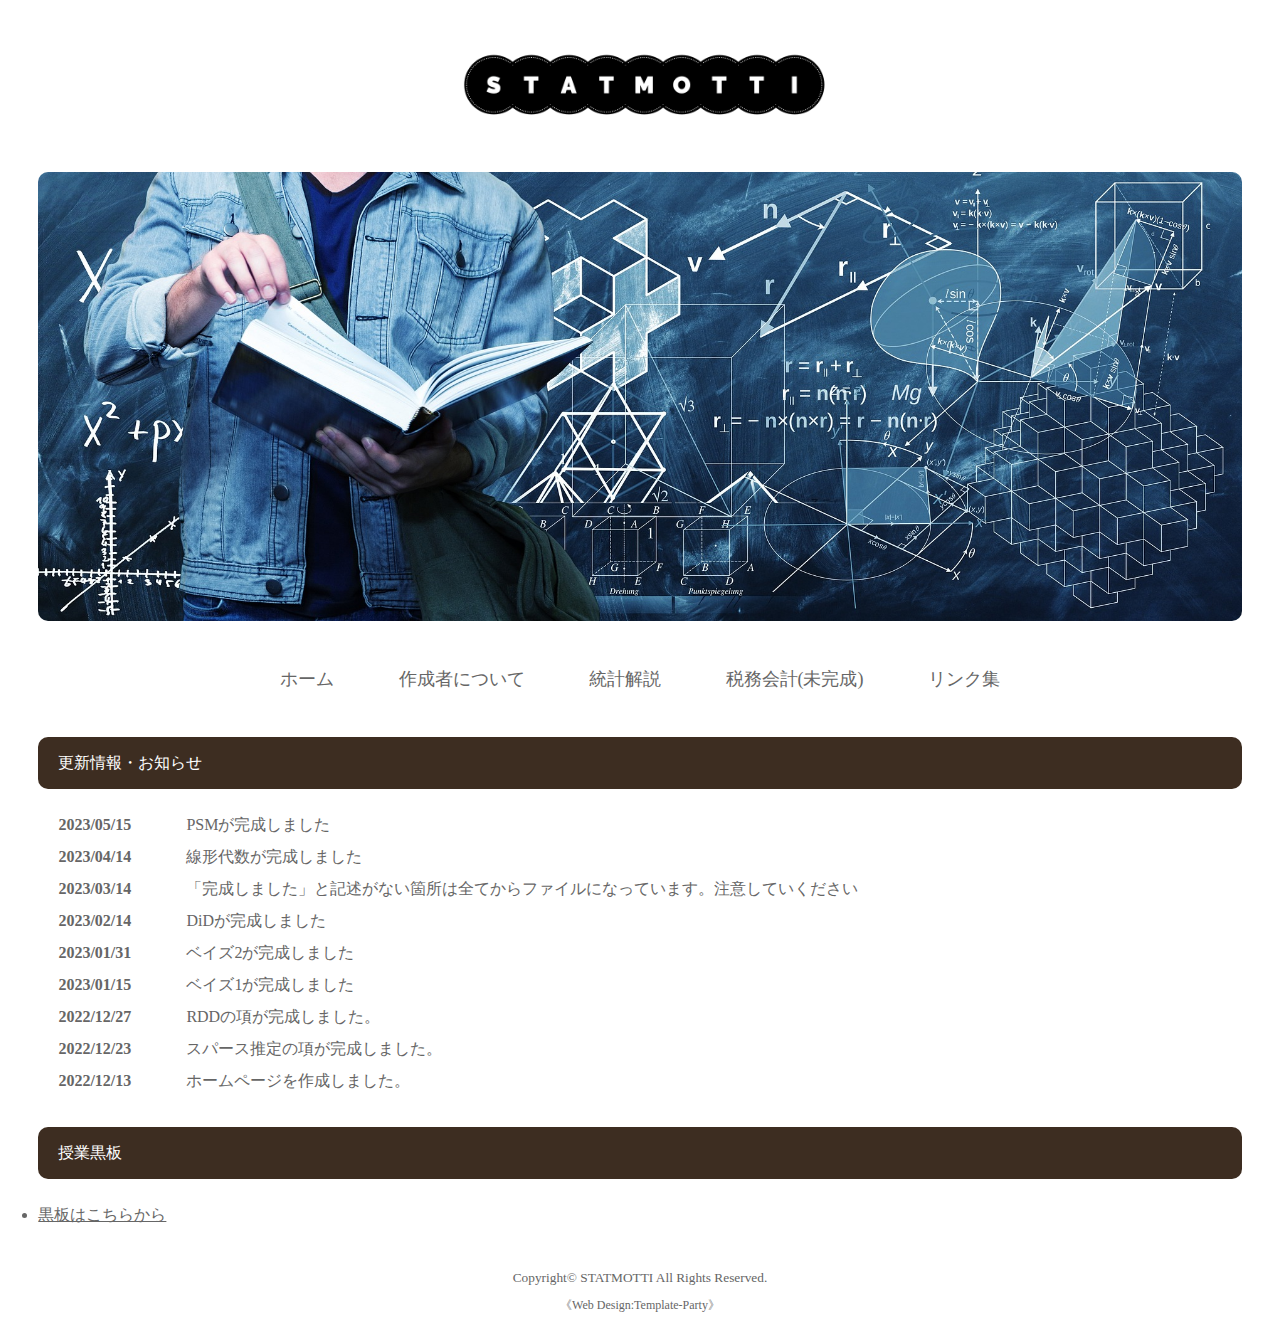
<file: index.html>
<!DOCTYPE html>
<html lang="ja">
  <head>
    <meta charset="UTF-8" />
    <meta http-equiv="X-UA-Compatible" content="IE=edge" />
    <title>渡部元博のHP</title>
    <meta name="viewport" content="width=device-width, initial-scale=1" />
    <meta name="description" content="渡部元博のHPです。" />
    <meta
      name="keywords"
      content="統計,会計,税金,データサイエンス,R,Julia"
    />
    <link rel="stylesheet" href="style.css" />
    <!--[if lt IE 9]>
      <script src="https://oss.maxcdn.com/html5shiv/3.7.2/html5shiv.min.js"></script>
      <script src="https://oss.maxcdn.com/respond/1.4.2/respond.min.js"></script>
    <![endif]-->
  </head>

  <body>
    <div id="container">
      <header>
        <h1 id="logo">
          <a href="index.html"
            ><img src="images/mlogo.png" alt="データの置き場"
          /></a>
        </h1>
        <aside id="mainimg"><img src="images/mainimg.jpg" alt="" /></aside>
      </header>

      <nav id="menubar">
        <ul>
          <li><a href="index.html">ホーム</a></li>
          <li><a href="about.html">作成者について</a></li>
          <li><a href="gallery.html">統計解説</a></li>
          <li><a href="tax.html">税務会計(未完成)</a></li>
          <li><a href="link.html">リンク集</a></li>
        </ul>
      </nav>

      <div id="contents">
        <section id="new">
          <h2>更新情報・お知らせ</h2>
          <dl>
            <dt>2023/05/15</dt>
            <dd>PSMが完成しました</dd>
            <dt>2023/04/14</dt>
            <dd>線形代数が完成しました</dd>
            <dt>2023/03/14</dt>
            <dd>「完成しました」と記述がない箇所は全てからファイルになっています。注意していください</dd>
            <dt>2023/02/14</dt>
            <dd>DiDが完成しました</dd>
            <dt>2023/01/31</dt>
            <dd>ベイズ2が完成しました</dd>
            <dt>2023/01/15</dt>
            <dd>ベイズ1が完成しました</dd>
            <dt>2022/12/27</dt>
            <dd>RDDの項が完成しました。</dd>
            <dt>2022/12/23</dt>
            <dd>スパース推定の項が完成しました。</dd>
            <dt>2022/12/13</dt>
            <dd>ホームページを作成しました。</dd>
          </dl>
        </section>

        <section>
          <h2>授業黒板</h2>
          <li><a href="chalkboard.html">黒板はこちらから</a></li>
        </section>
      </div>
      <!--/contents-->

      <footer>
        <small
          >Copyright&copy; <a href="index.html">STATMOTTI</a> All Rights
          Reserved.</small
        >
        <span class="pr"
          >《<a href="https://template-party.com/" target="_blank"
            >Web Design:Template-Party</a
          >》</span
        >
      </footer>
    <!--/container-->
    </div>
  </body>
</html>
</file>
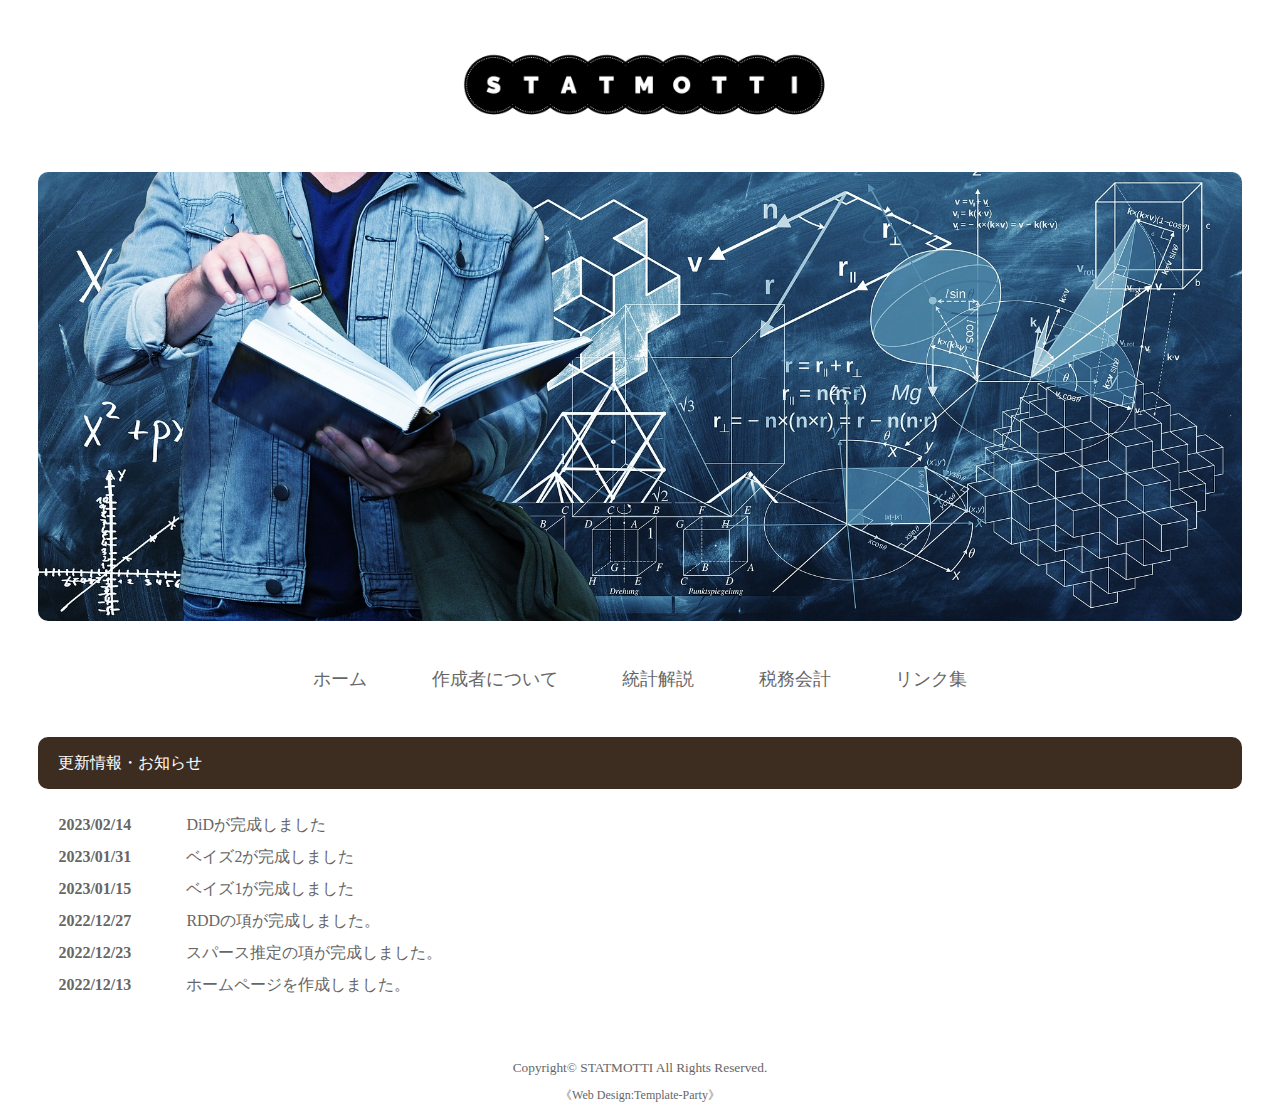
<file: homepage/motti6.github.io/index.html>
<!DOCTYPE html>
<html lang="ja">
  <head>
    <meta charset="UTF-8" />
    <meta http-equiv="X-UA-Compatible" content="IE=edge" />
    <title>渡部元博のHP</title>
    <meta name="viewport" content="width=device-width, initial-scale=1" />
    <meta name="description" content="渡部元博のHPです。" />
    <meta
      name="keywords"
      content="統計,会計,税金,データサイエンス,R,Julia"
    />
    <link rel="stylesheet" href="style.css" />
    <!--[if lt IE 9]>
      <script src="https://oss.maxcdn.com/html5shiv/3.7.2/html5shiv.min.js"></script>
      <script src="https://oss.maxcdn.com/respond/1.4.2/respond.min.js"></script>
    <![endif]-->
  </head>

  <body>
    <div id="container">
      <header>
        <h1 id="logo">
          <a href="index.html"
            ><img src="images/mlogo.png" alt="データの置き場"
          /></a>
        </h1>
        <aside id="mainimg"><img src="images/mainimg.jpg" alt="" /></aside>
      </header>

      <nav id="menubar">
        <ul>
          <li><a href="index.html">ホーム</a></li>
          <li><a href="about.html">作成者について</a></li>
          <li><a href="gallery.html">統計解説</a></li>
          <li><a href="tax.html">税務会計</a></li>
          <li><a href="link.html">リンク集</a></li>
        </ul>
      </nav>

      <div id="contents">
        <section id="new">
          <h2>更新情報・お知らせ</h2>
          <dl>
            <dt>2023/02/14</dt>
            <dd>DiDが完成しました</dd>
            <dt>2023/01/31</dt>
            <dd>ベイズ2が完成しました</dd>
            <dt>2023/01/15</dt>
            <dd>ベイズ1が完成しました</dd>
            <dt>2022/12/27</dt>
            <dd>RDDの項が完成しました。</dd>
            <dt>2022/12/23</dt>
            <dd>スパース推定の項が完成しました。</dd>
            <dt>2022/12/13</dt>
            <dd>ホームページを作成しました。</dd>
          </dl>
        </section>
      </div>
      <!--/contents-->

      <footer>
        <small
          >Copyright&copy; <a href="index.html">STATMOTTI</a> All Rights
          Reserved.</small
        >
        <span class="pr"
          >《<a href="https://template-party.com/" target="_blank"
            >Web Design:Template-Party</a
          >》</span
        >
      </footer>
    <!--/container-->
    </div>
  </body>
</html>
</file>
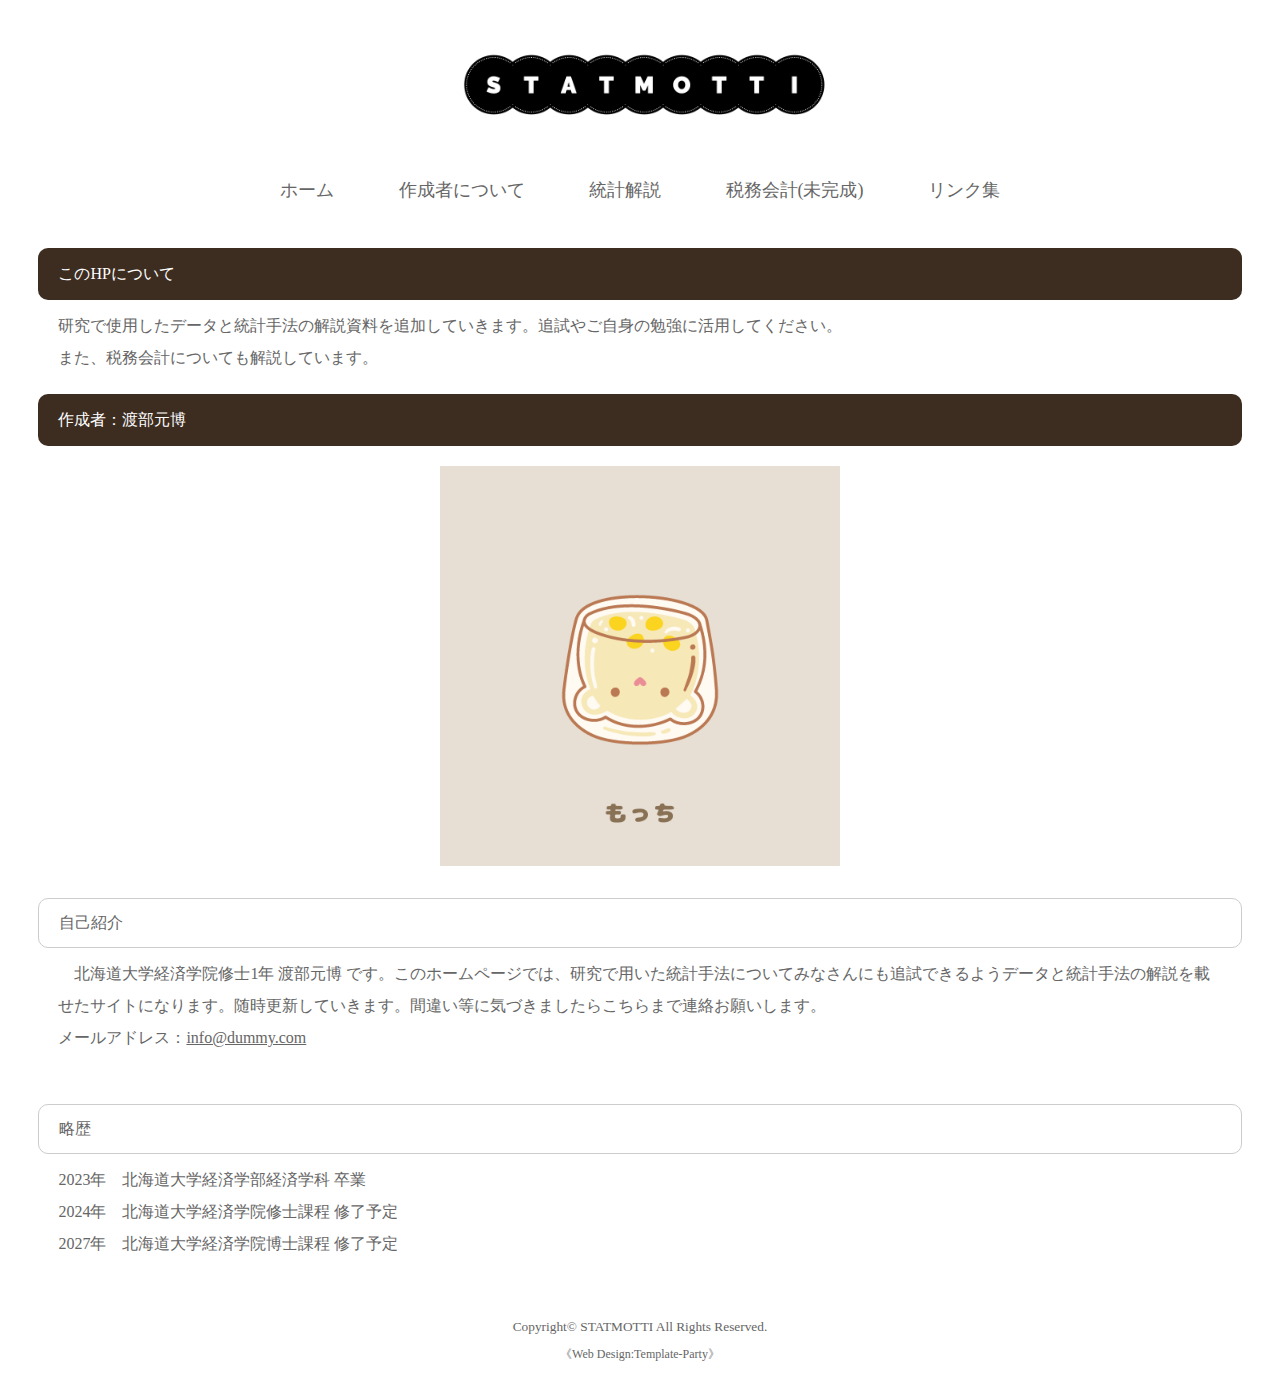
<file: about.html>
<!DOCTYPE html>
<html lang="ja">
<head>
<meta charset="UTF-8">
<meta http-equiv="X-UA-Compatible" content="IE=edge">
<title>about this site</title>
<meta name="viewport" content="width=device-width, initial-scale=1">
<meta name="description" content="渡部元博のHPです。" />
    <meta
      name="keywords"
      content="統計,会計,税金,データサイエンス,R,Julia"
    />
<link rel="stylesheet" href="style.css">
<!--[if lt IE 9]>
<script src="https://oss.maxcdn.com/html5shiv/3.7.2/html5shiv.min.js"></script>
<script src="https://oss.maxcdn.com/respond/1.4.2/respond.min.js"></script>
<![endif]-->
</head>

<body>

<div id="container">

<header>
<h1 id="logo"><a href="index.html"><img src="images/mlogo.png" alt="データ置き場"></a></h1>
</header>

<nav id="menubar">
<ul>
<li><a href="index.html">ホーム</a></li>
<li><a href="about.html">作成者について</a></li>
<li><a href="gallery.html">統計解説</a></li>
<li><a href="tax.html">税務会計(未完成)</a></li>
<li><a href="link.html">リンク集</a></li>
</ul>
</nav>

<div id="contents">

<section>

<h2>このHPについて</h2>
<p>研究で使用したデータと統計手法の解説資料を追加していきます。追試やご自身の勉強に活用してください。<br>また、税務会計についても解説しています。</p>

<section id="about">

<h2>作成者：渡部元博</h2>
<div style="text-align: center;"><img src="images/img3.png"width="400" height="165" /></div><br>
<h3>自己紹介</h3>
<p>　北海道大学経済学院修士1年 渡部元博 です。このホームページでは、研究で用いた統計手法についてみなさんにも追試できるようデータと統計手法の解説を載せたサイトになります。随時更新していきます。間違い等に気づきましたらこちらまで連絡お願いします。
    <br>メールアドレス：<a href="mailto:info&#64;example.com">info&#64;dummy.com</a>
</p>

</section>

<section>

<h3>略歴</h3>
<p>2023年　北海道大学経済学部経済学科 卒業<br>
   2024年　北海道大学経済学院修士課程 修了予定<br>
   2027年　北海道大学経済学院博士課程 修了予定</p>

</section>

</div>
<!--/contents-->

<footer>
<small>Copyright&copy; <a href="index.html">STATMOTTI</a> All Rights Reserved.</small>
<span class="pr">《<a href="https://template-party.com/" target="_blank">Web Design:Template-Party</a>》</span>
</footer>

</div>
<!--/container-->

</body>
</html>
</file>
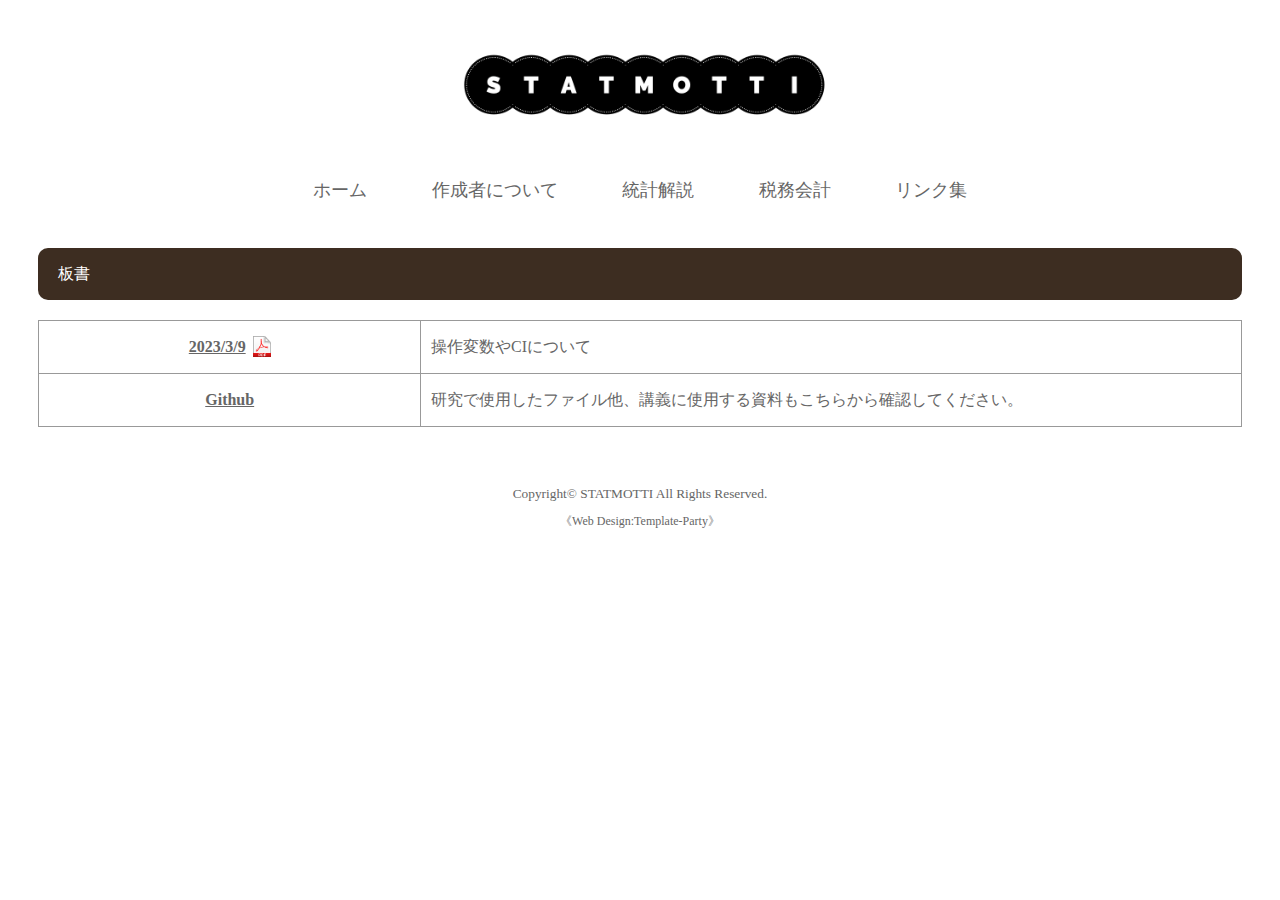
<file: chalkboard.html>
<!DOCTYPE html>
<html lang="ja">
  <head>
    <meta charset="UTF-8" />
    <meta http-equiv="X-UA-Compatible" content="IE=edge" />
    <title>渡部元博のHP</title>
    <meta name="viewport" content="width=device-width, initial-scale=1" />
    <meta name="description" content="渡部元博のHPです。" />
    <meta
      name="keywords"
      content="統計,会計,税金,データサイエンス,R,Julia"
    />
    <link rel="stylesheet" href="style.css" />
    <!--[if lt IE 9]>
      <script src="https://oss.maxcdn.com/html5shiv/3.7.2/html5shiv.min.js"></script>
      <script src="https://oss.maxcdn.com/respond/1.4.2/respond.min.js"></script>
    <![endif]-->
  </head>

  <body>
    <div id="container">
      <header>
        <h1 id="logo">
          <a href="index.html"
            ><img src="images/mlogo.png" alt="データ置き場"
          /></a>
        </h1>
      </header>

      <nav id="menubar">
        <ul>
          <li><a href="index.html">ホーム</a></li>
          <li><a href="about.html">作成者について</a></li>
          <li><a href="gallery.html">統計解説</a></li>
          <li><a href="tax.html">税務会計</a></li>
          <li><a href="link.html">リンク集</a></li>
        </ul>
      </nav>

      <div id="contents">

        <section>
        
        <h2>板書</h2>
        
        <table class="ta1">
          <tr>
            <th><a href="files/230309.pdf" download="20230309_渡部板書.pdf">2023/3/9</a></th>
            <td>操作変数やCIについて</td>
            </tr>
        <tr>
            <th><a href="https://github.com/motti6">Github</a></th>
            <td>研究で使用したファイル他、講義に使用する資料もこちらから確認してください。</td>
            </tr>
        
        </tr>
        </table>
        
        </section>
        
        </div>
        <!--/contents-->

      <footer>
        <small
          >Copyright&copy; <a href="index.html">STATMOTTI</a> All Rights
          Reserved.</small
        >
        <span class="pr"
          >《<a href="https://template-party.com/" target="_blank"
            >Web Design:Template-Party</a
          >》</span
        >
      </footer>
    </div>
    <!--/container-->
  </body>
</html>
</file>
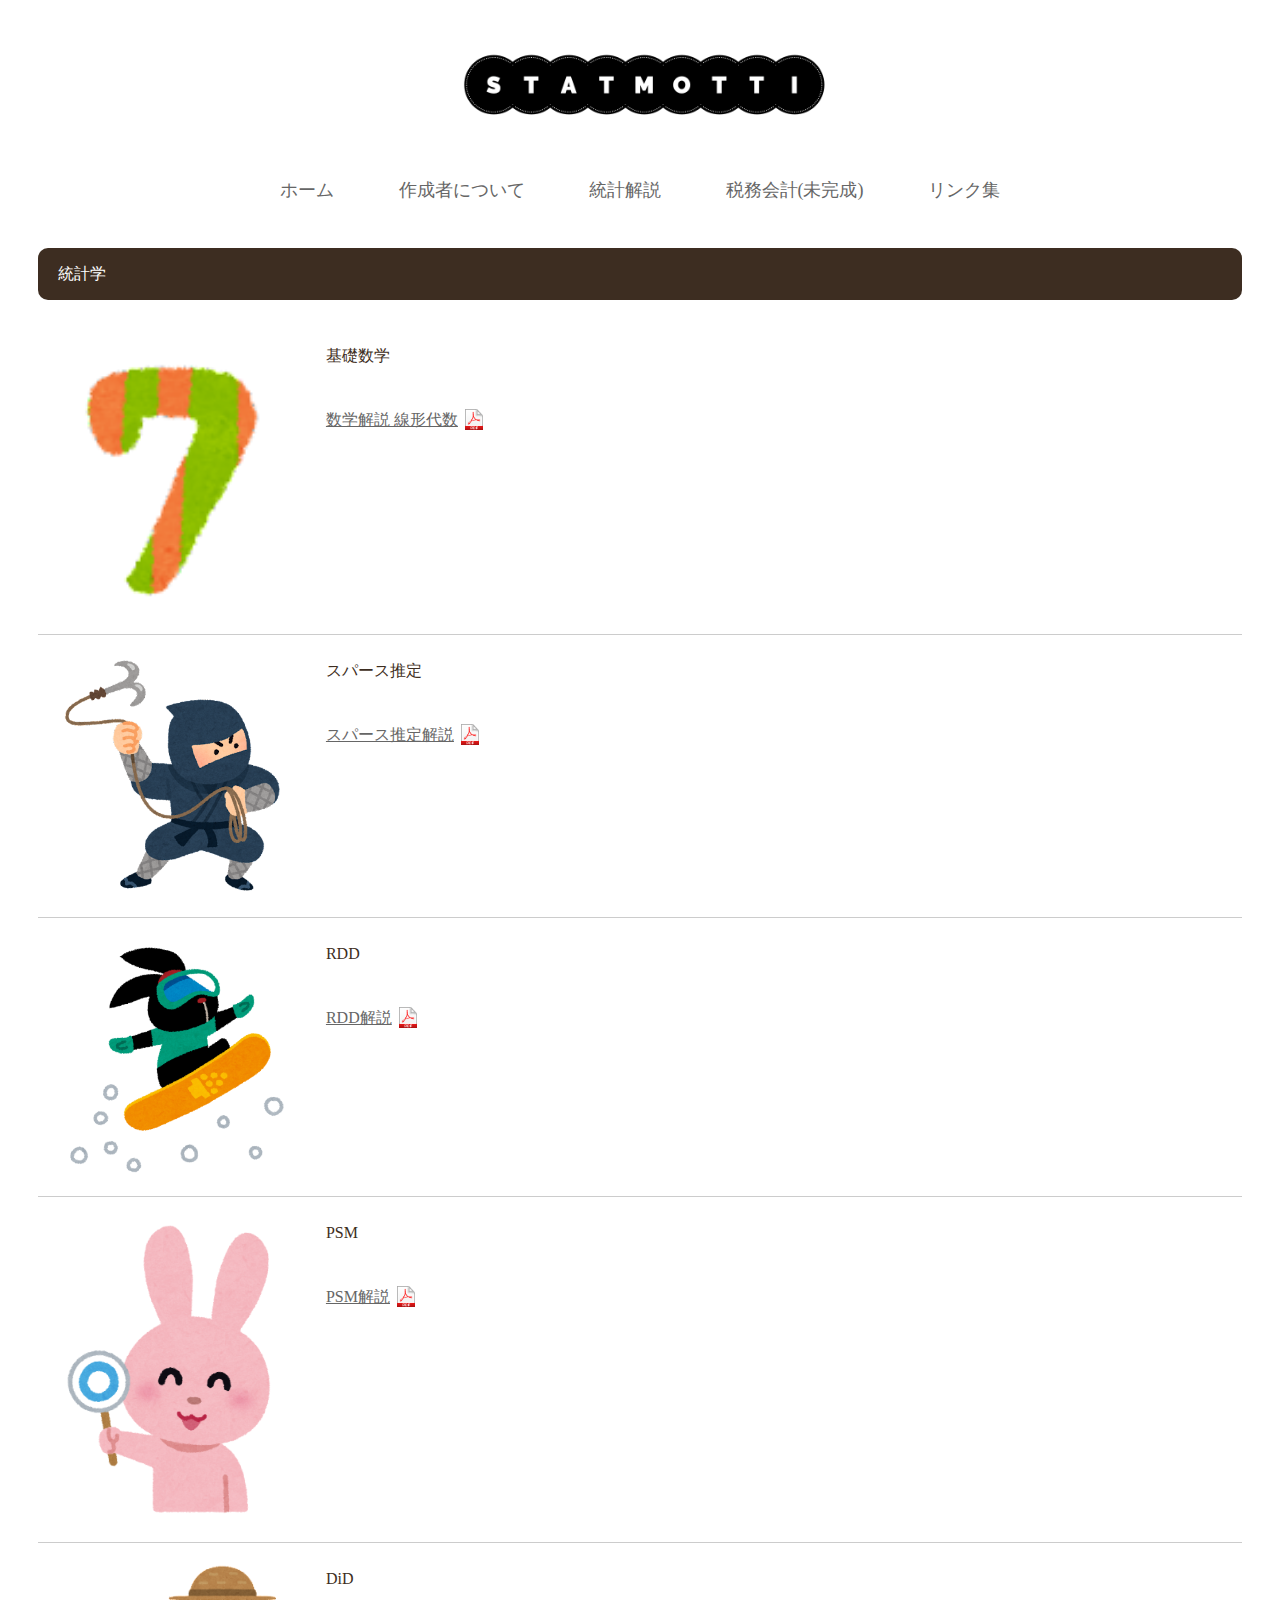
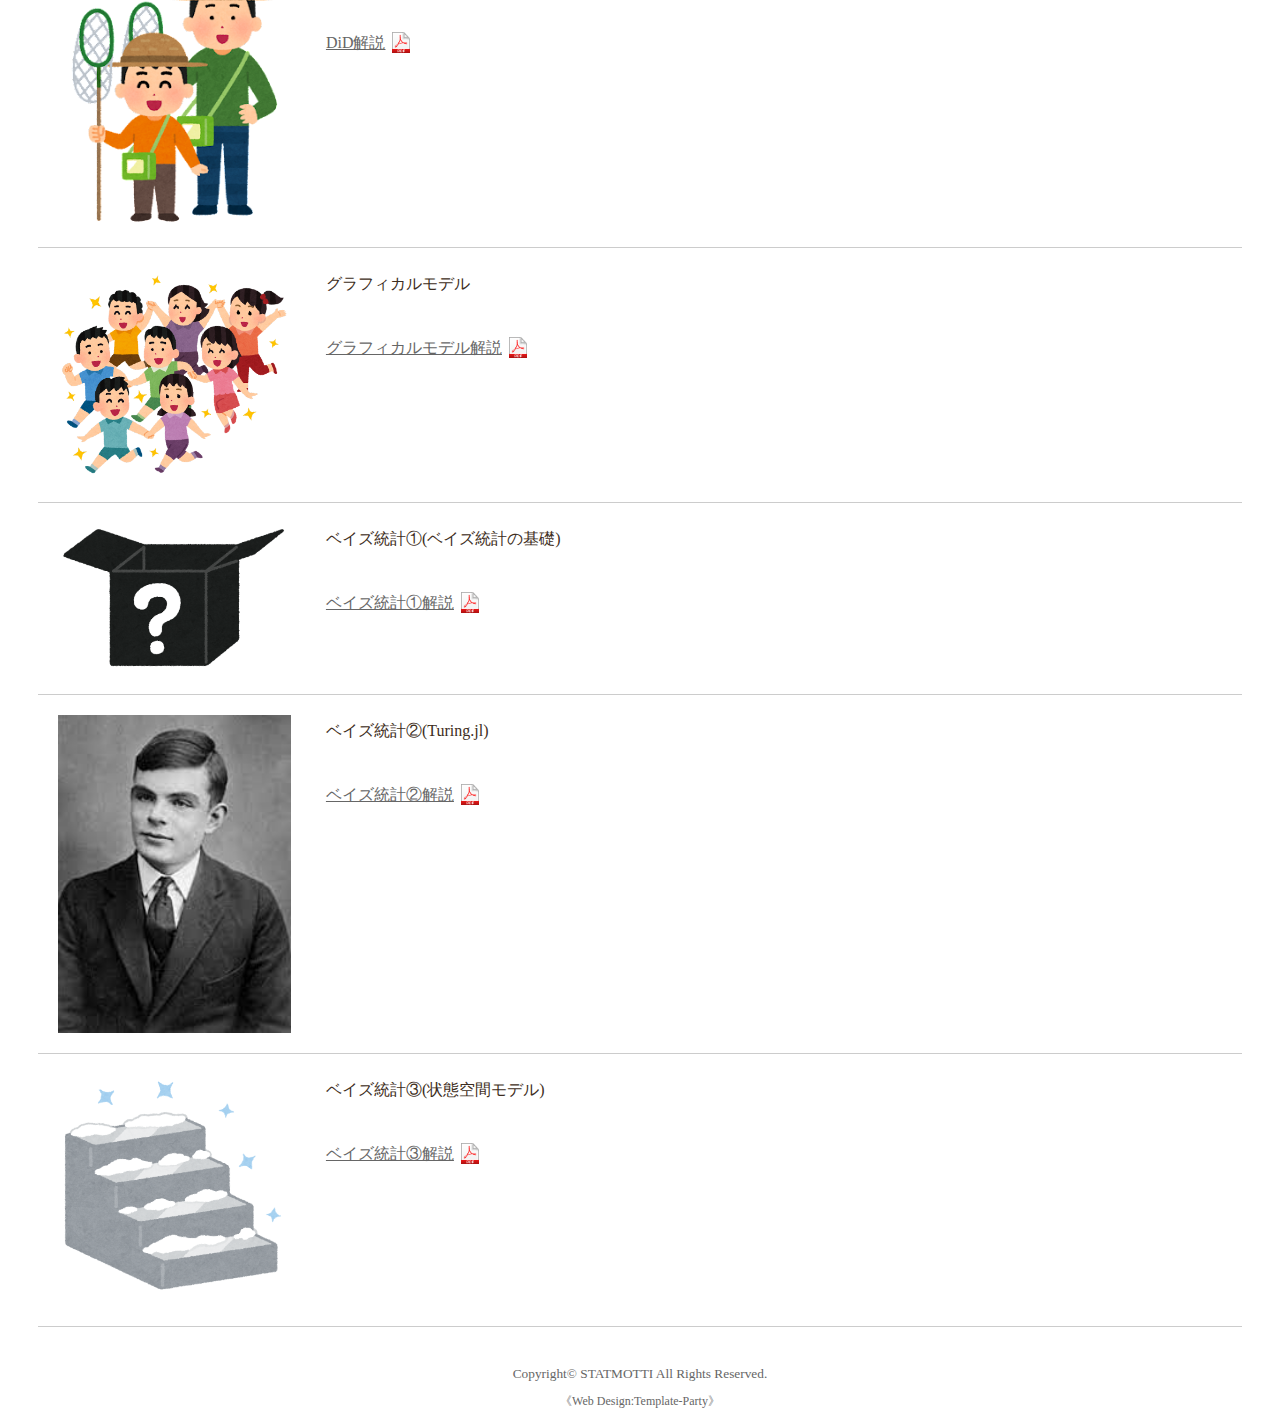
<file: gallery.html>
<!DOCTYPE html>
<html lang="ja">
  <head>
    <meta charset="UTF-8" />
    <meta http-equiv="X-UA-Compatible" content="IE=edge" />
    <title>渡部元博のHP</title>
    <meta name="viewport" content="width=device-width, initial-scale=1" />
    <meta name="description" content="渡部元博のHPです。" />
    <meta
      name="keywords"
      content="統計,会計,税金,データサイエンス,R,Julia"
    />
    <link rel="stylesheet" href="style.css" />
    <!--[if lt IE 9]>
      <script src="https://oss.maxcdn.com/html5shiv/3.7.2/html5shiv.min.js"></script>
      <script src="https://oss.maxcdn.com/respond/1.4.2/respond.min.js"></script>
    <![endif]-->
  </head>

  <body>
    <div id="container">
      <header>
        <h1 id="logo">
          <a href="index.html"
            ><img src="images/mlogo.png" alt="データ置き場"
          /></a>
        </h1>
      </header>

      <nav id="menubar">
        <ul>
          <li><a href="index.html">ホーム</a></li>
          <li><a href="about.html">作成者について</a></li>
          <li><a href="gallery.html">統計解説</a></li>
          <li><a href="tax.html">税務会計(未完成)</a></li>
          <li><a href="link.html">リンク集</a></li>
        </ul>
      </nav>

      <div id="contents">
        <section>
          <h2>統計学</h2>
          
          <div class="list">
            <img src="images/number_7.png" />
            <h4>基礎数学</h4><br>
            <a href="files/linear_algebra.pdf" download="線形代数.pdf">数学解説 線形代数</a></p>
          </div>
          
          <div class="list">
            <img src="images/ninja_kaginawa.png" />
            <h4>スパース推定</h4><br>
            <p> <a href="files/sparse.pdf" download="sparse.pdf">スパース推定解説</a></p>
          </div>

          <div class="list">
            <img src="images/pyoko01_snowboard.png" />
            <h4>RDD</h4><br>
            <p> <a href="files/RDD.pdf" download="RDD.pdf">RDD解説</a></p>
          </div>

          <div class="list">
            <img src="images/animal_quiz_usagi_maru.png" />
            <h4>PSM</h4><br>
            <p> <a href="files/PSM.pdf" download="PropensityScore.pdf">PSM解説</a><br>
          </div>

          <div class="list">
            <img src="images/mushitori_long_oyako.png" />
            <h4>DiD</h4><br>
            <p> <a href="files/DiD.pdf" download="DiD.pdf">DiD解説</a><br>
          </div>

          <div class="list">
            <img src="images/kids_hashiru.png" />
            <h4>グラフィカルモデル</h4><br>
            <p> <a href="files/graphicalmodel.pdf" download="graphicalmodel.pdf">グラフィカルモデル解説</a><br>
          </div>

          <div class="list">
            <img src="images/blackbox_question_open.png" />
            <h4>ベイズ統計①(ベイズ統計の基礎)</h4><br>
            <p> <a href="files/bayes1.pdf" download="bayes1.pdf">ベイズ統計①解説</a><br>
          </div>

          <div class="list">
            <img src="images/Turing.jpeg"/>
            <h4>ベイズ統計②(Turing.jl)</h4><br>
            <p> <a href="/files/bayes2.pdf" download="bayes2.pdf">ベイズ統計②解説</a><br>
          </div>

          <div class="list">
            <img src="images/kaidan_snow.png" />
            <h4>ベイズ統計③(状態空間モデル)</h4><br>
            <p> <a href="files/bayes3.pdf" download="bayes3.pdf">ベイズ統計③解説</a><br>
          </div>
      <!--/contents-->

      <footer>
        <small
          >Copyright&copy; <a href="index.html">STATMOTTI</a> All Rights
          Reserved.</small
        >
        <span class="pr"
          >《<a href="https://template-party.com/" target="_blank"
            >Web Design:Template-Party</a
          >》</span
        >
      </footer>
    </div>
    <!--/container-->
  </body>
</html>
</file>
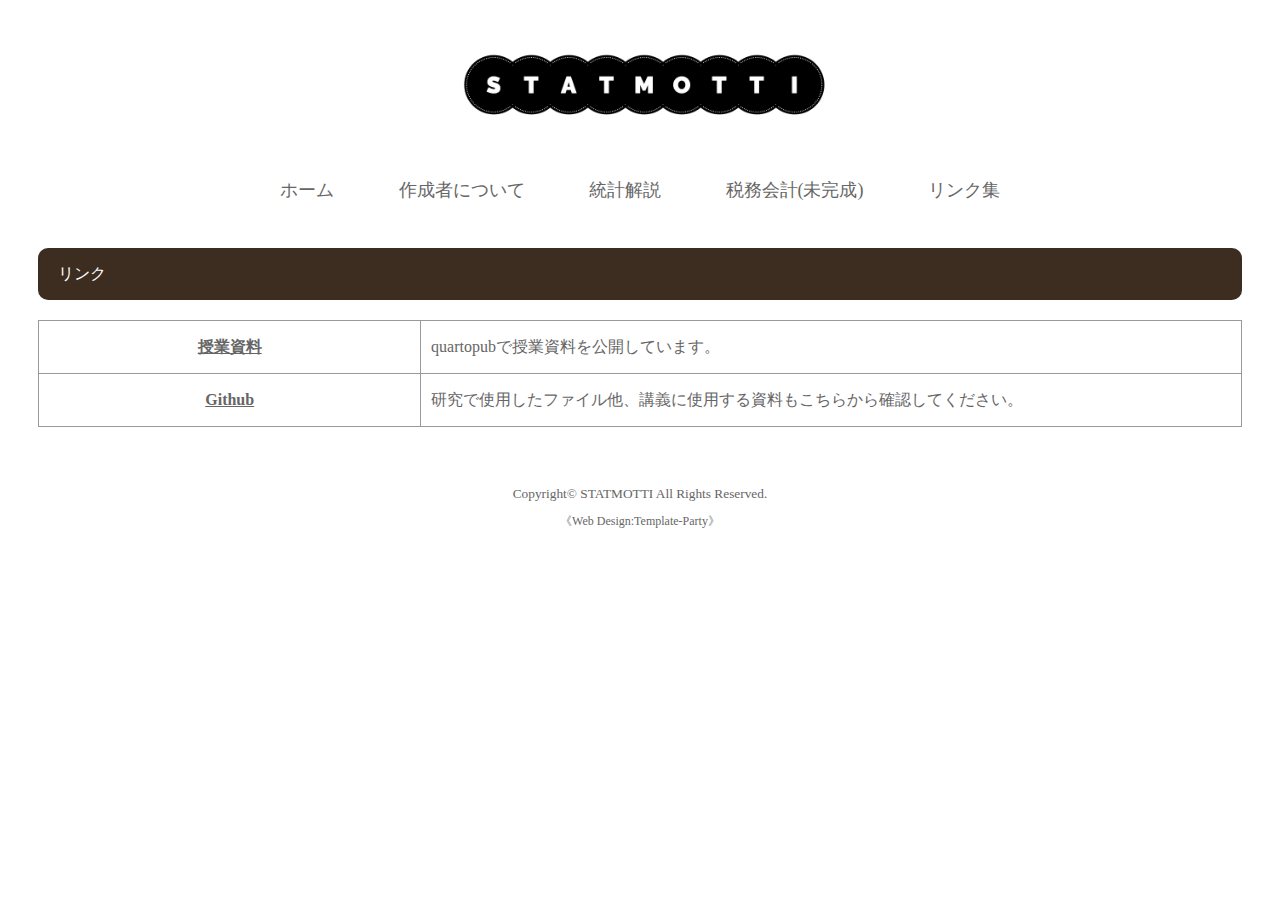
<file: link.html>
<!DOCTYPE html>
<html lang="ja">
<head>
<meta charset="UTF-8">
<meta http-equiv="X-UA-Compatible" content="IE=edge">
<title>渡部元博HP</title>
<meta name="viewport" content="width=device-width, initial-scale=1">
<meta name="description" content="渡部元博のHPです。" />
    <meta
      name="keywords"
      content="統計,会計,税金,データサイエンス,R,Julia"
    />
<link rel="stylesheet" href="style.css">
<!--[if lt IE 9]>
<script src="https://oss.maxcdn.com/html5shiv/3.7.2/html5shiv.min.js"></script>
<script src="https://oss.maxcdn.com/respond/1.4.2/respond.min.js"></script>
<![endif]-->
</head>

<body>

<div id="container">

<header>
<h1 id="logo"><a href="index.html"><img src="images/mlogo.png" alt="データ置き場"></a></h1>
</header>

<nav id="menubar">
<ul>
<li><a href="index.html">ホーム</a></li>
<li><a href="about.html">作成者について</a></li>
<li><a href="gallery.html">統計解説</a></li>
<li><a href="tax.html">税務会計(未完成)</a></li>
<li><a href="link.html">リンク集</a></li>
</ul>
</nav>

<div id="contents">

<section>

<h2>リンク</h2>

<table class="ta1">
  <tr>
    <th><a href="
    https://motti.quarto.pub">授業資料</a></th>
    <td>quartopubで授業資料を公開しています。</td>
    </tr>
<tr>
    <th><a href="https://github.com/motti6">Github</a></th>
    <td>研究で使用したファイル他、講義に使用する資料もこちらから確認してください。</td>
    </tr>

</tr>
</table>

</section>

</div>
<!--/contents-->

<footer>
<small>Copyright&copy; <a href="index.html">STATMOTTI</a> All Rights Reserved.</small>
<span class="pr">《<a href="https://template-party.com/" target="_blank">Web Design:Template-Party</a>》</span>
</footer>

</div>
<!--/container-->

</body>
</html>
</file>
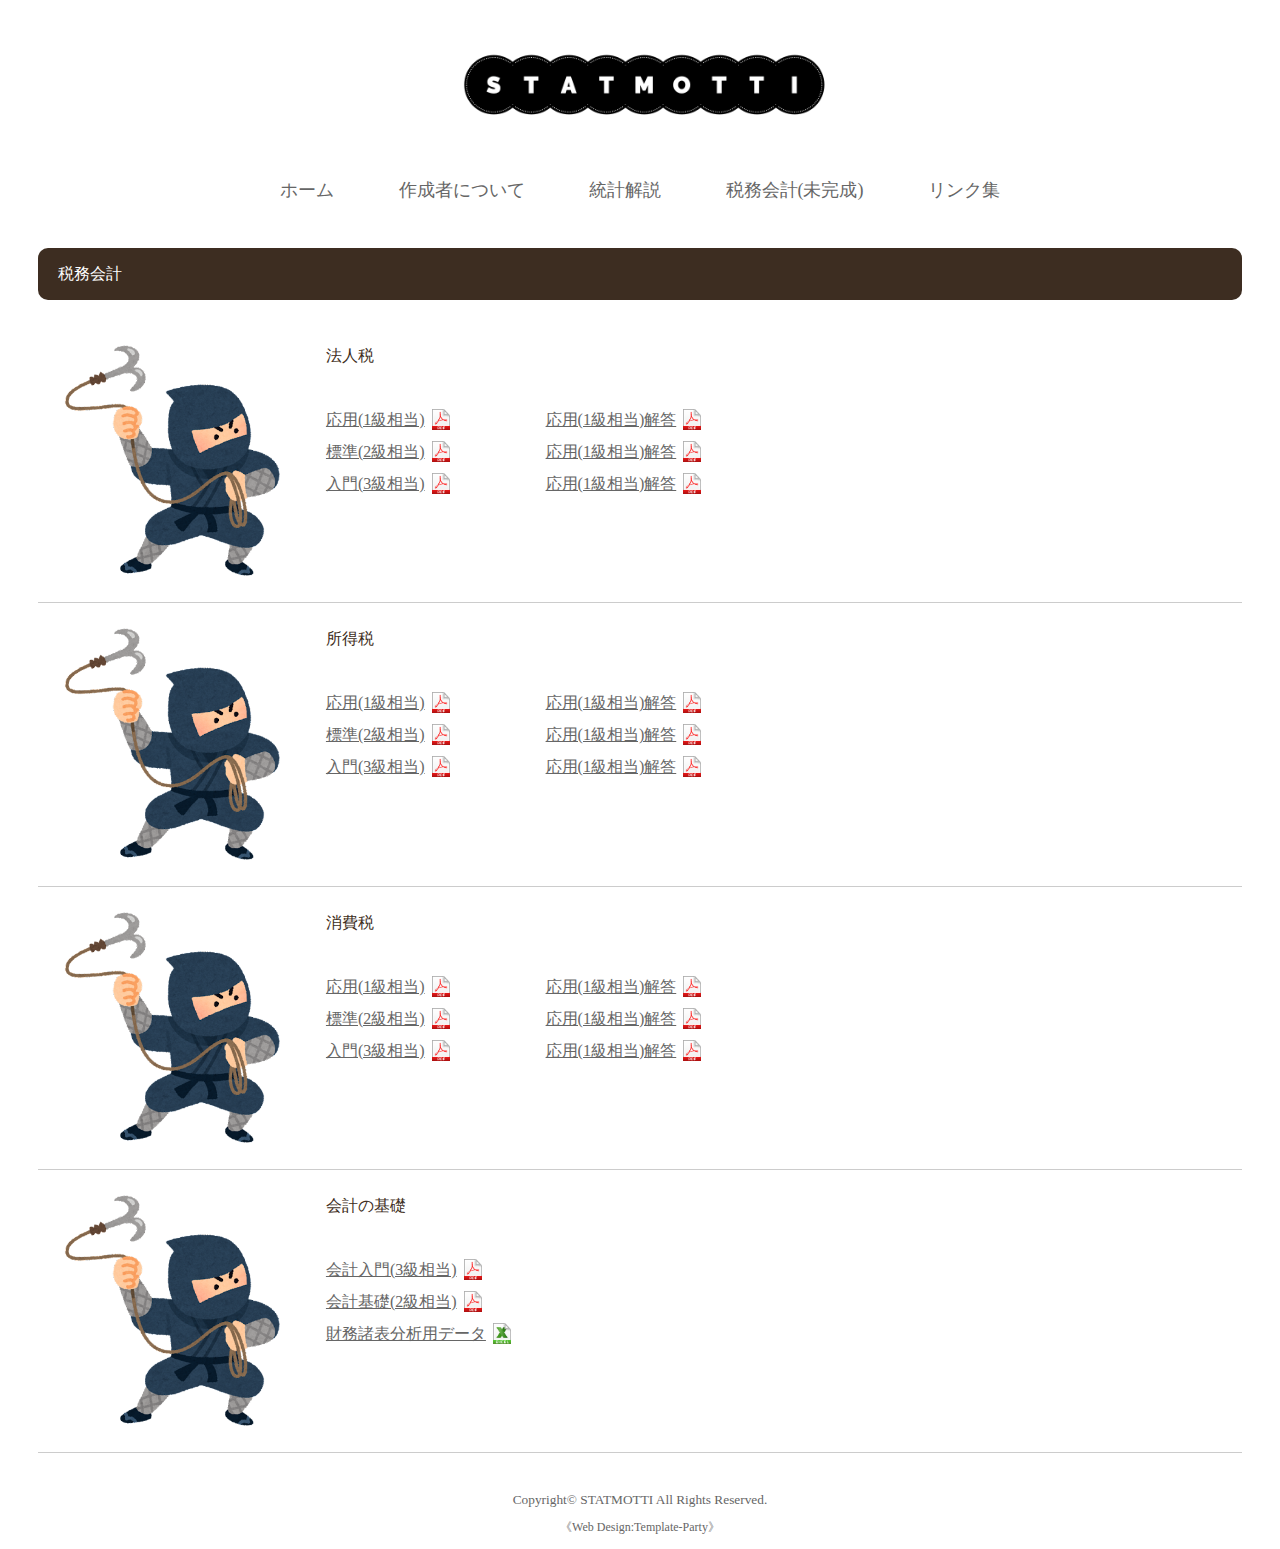
<file: tax.html>
<!DOCTYPE html>
<html lang="ja">
  <head>
    <meta charset="UTF-8" />
    <meta http-equiv="X-UA-Compatible" content="IE=edge" />
    <title>渡部元博のHP</title>
    <meta name="viewport" content="width=device-width, initial-scale=1" />
    <meta name="description" content="渡部元博のHPです。" />
    <meta
      name="keywords"
      content="統計,会計,税金,データサイエンス,R,Julia"
    />
    <link rel="stylesheet" href="style.css" />
    <!--[if lt IE 9]>
      <script src="https://oss.maxcdn.com/html5shiv/3.7.2/html5shiv.min.js"></script>
      <script src="https://oss.maxcdn.com/respond/1.4.2/respond.min.js"></script>
    <![endif]-->
  </head>

  <body>
    <div id="container">
      <header>
        <h1 id="logo">
          <a href="index.html"
            ><img src="images/mlogo.png" alt="データ置き場"
          /></a>
        </h1>
      </header>

      <nav id="menubar">
        <ul>
          <li><a href="index.html">ホーム</a></li>
          <li><a href="about.html">作成者について</a></li>
          <li><a href="gallery.html">統計解説</a></li>
          <li><a href="tax.html">税務会計(未完成)</a></li>
          <li><a href="link.html">リンク集</a></li>
        </ul>
      </nav>

      <div id="contents">
        <section>
          <h2>税務会計</h2>

          <div class="list">
            <img src="images/ninja_kaginawa.png" />
            <h4>法人税</h4><br>
            <p> <a href="files/manual.pdf" download="manual.pdf">応用(1級相当)</a>　　　　　　<a href="/files/manual.pdf" download="manual.pdf">応用(1級相当)解答</a><br>
                <a href="files/manual.pdf" download="manual.pdf">標準(2級相当)</a>　　　　　　<a href="/files/manual.pdf" download="manual.pdf">応用(1級相当)解答</a><br>
                <a href="files/manual.pdf" download="manual.pdf">入門(3級相当)</a>　　　　　　<a href="/files/manual.pdf" download="manual.pdf">応用(1級相当)解答</a><br>
          </div>

          <div class="list">
            <img src="images/ninja_kaginawa.png" />
            <h4>所得税</h4><br>
            <p> <a href="files/manual.pdf" download="manual.pdf">応用(1級相当)</a>　　　　　　<a href="/files/manual.pdf" download="manual.pdf">応用(1級相当)解答</a><br>
                <a href="files/manual.pdf" download="manual.pdf">標準(2級相当)</a>　　　　　　<a href="/files/manual.pdf" download="manual.pdf">応用(1級相当)解答</a><br>
                <a href="files/manual.pdf" download="manual.pdf">入門(3級相当)</a>　　　　　　<a href="/files/manual.pdf" download="manual.pdf">応用(1級相当)解答</a><br>
          </div>

          <div class="list">
            <img src="images/ninja_kaginawa.png" />
            <h4>消費税</h4><br>
            <p> <a href="files/manual.pdf" download="manual.pdf">応用(1級相当)</a>　　　　　　<a href="/files/manual.pdf" download="manual.pdf">応用(1級相当)解答</a><br>
                <a href="files/manual.pdf" download="manual.pdf">標準(2級相当)</a>　　　　　　<a href="/files/manual.pdf" download="manual.pdf">応用(1級相当)解答</a><br>
                <a href="files/manual.pdf" download="manual.pdf">入門(3級相当)</a>　　　　　　<a href="/files/manual.pdf" download="manual.pdf">応用(1級相当)解答</a>
          </div>

          <div class="list">
            <img src="images/ninja_kaginawa.png" />
            <h4>会計の基礎</h4><br>
            <p> <a href="files/bayes1.pdf" download="bayes1.pdf">会計入門(3級相当)</a><br>
                <a href="files/bayes1.pdf" download="bayes1.pdf">会計基礎(2級相当)</a><br>
            <a href="files/bayes1.xlsx" download="bayes1.xlsx">財務諸表分析用データ</a></p>
          </div>
      <!--/contents-->

      <footer>
        <small
          >Copyright&copy; <a href="index.html">STATMOTTI</a> All Rights
          Reserved.</small
        >
        <span class="pr"
          >《<a href="https://template-party.com/" target="_blank"
            >Web Design:Template-Party</a
          >》</span
        >
      </footer>
    </div>
    <!--/container-->
  </body>
</html>
</file>
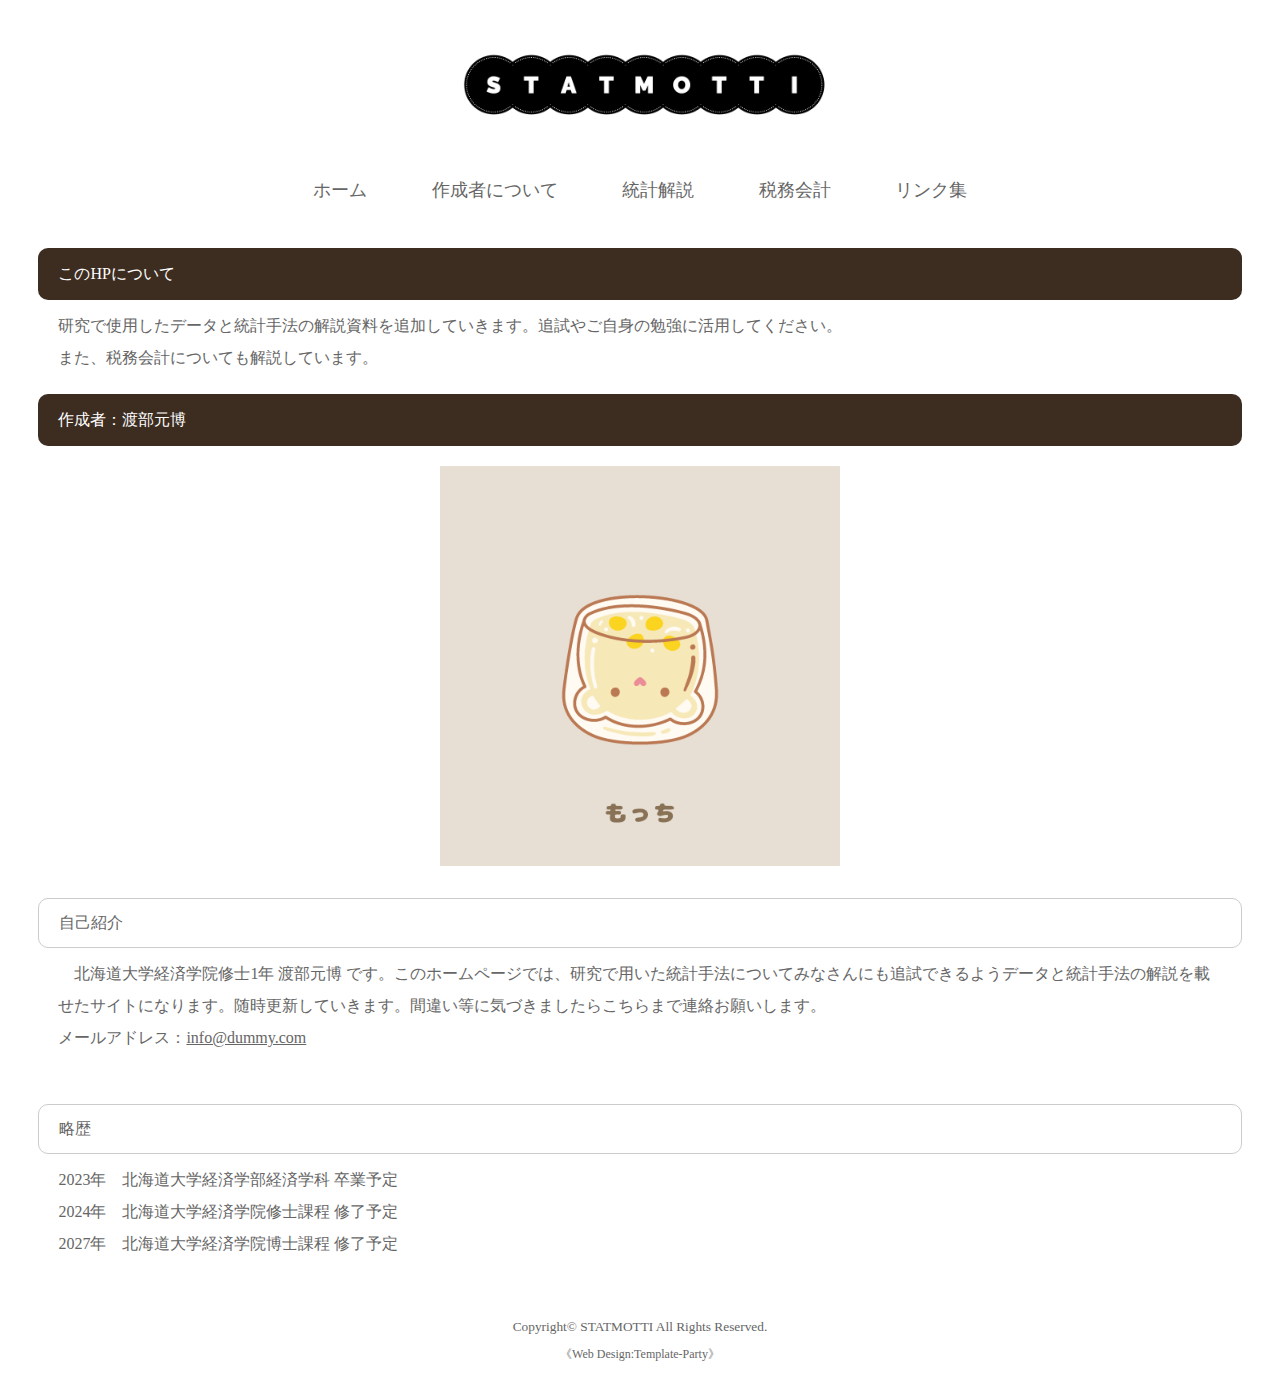
<file: homepage/motti6.github.io/about.html>
<!DOCTYPE html>
<html lang="ja">
<head>
<meta charset="UTF-8">
<meta http-equiv="X-UA-Compatible" content="IE=edge">
<title>about this site</title>
<meta name="viewport" content="width=device-width, initial-scale=1">
<meta name="description" content="渡部元博のHPです。" />
    <meta
      name="keywords"
      content="統計,会計,税金,データサイエンス,R,Julia"
    />
<link rel="stylesheet" href="style.css">
<!--[if lt IE 9]>
<script src="https://oss.maxcdn.com/html5shiv/3.7.2/html5shiv.min.js"></script>
<script src="https://oss.maxcdn.com/respond/1.4.2/respond.min.js"></script>
<![endif]-->
</head>

<body>

<div id="container">

<header>
<h1 id="logo"><a href="index.html"><img src="images/mlogo.png" alt="データ置き場"></a></h1>
</header>

<nav id="menubar">
<ul>
<li><a href="index.html">ホーム</a></li>
<li><a href="about.html">作成者について</a></li>
<li><a href="gallery.html">統計解説</a></li>
<li><a href="tax.html">税務会計</a></li>
<li><a href="link.html">リンク集</a></li>
</ul>
</nav>

<div id="contents">

<section>

<h2>このHPについて</h2>
<p>研究で使用したデータと統計手法の解説資料を追加していきます。追試やご自身の勉強に活用してください。<br>また、税務会計についても解説しています。</p>

<section id="about">

<h2>作成者：渡部元博</h2>
<div style="text-align: center;"><img src="images/img3.png"width="400" height="165" /></div><br>
<h3>自己紹介</h3>
<p>　北海道大学経済学院修士1年 渡部元博 です。このホームページでは、研究で用いた統計手法についてみなさんにも追試できるようデータと統計手法の解説を載せたサイトになります。随時更新していきます。間違い等に気づきましたらこちらまで連絡お願いします。
    <br>メールアドレス：<a href="mailto:info&#64;example.com">info&#64;dummy.com</a>
</p>

</section>

<section>

<h3>略歴</h3>
<p>2023年　北海道大学経済学部経済学科 卒業予定<br>
   2024年　北海道大学経済学院修士課程 修了予定<br>
   2027年　北海道大学経済学院博士課程 修了予定</p>

</section>

</div>
<!--/contents-->

<footer>
<small>Copyright&copy; <a href="index.html">STATMOTTI</a> All Rights Reserved.</small>
<span class="pr">《<a href="https://template-party.com/" target="_blank">Web Design:Template-Party</a>》</span>
</footer>

</div>
<!--/container-->

</body>
</html>
</file>
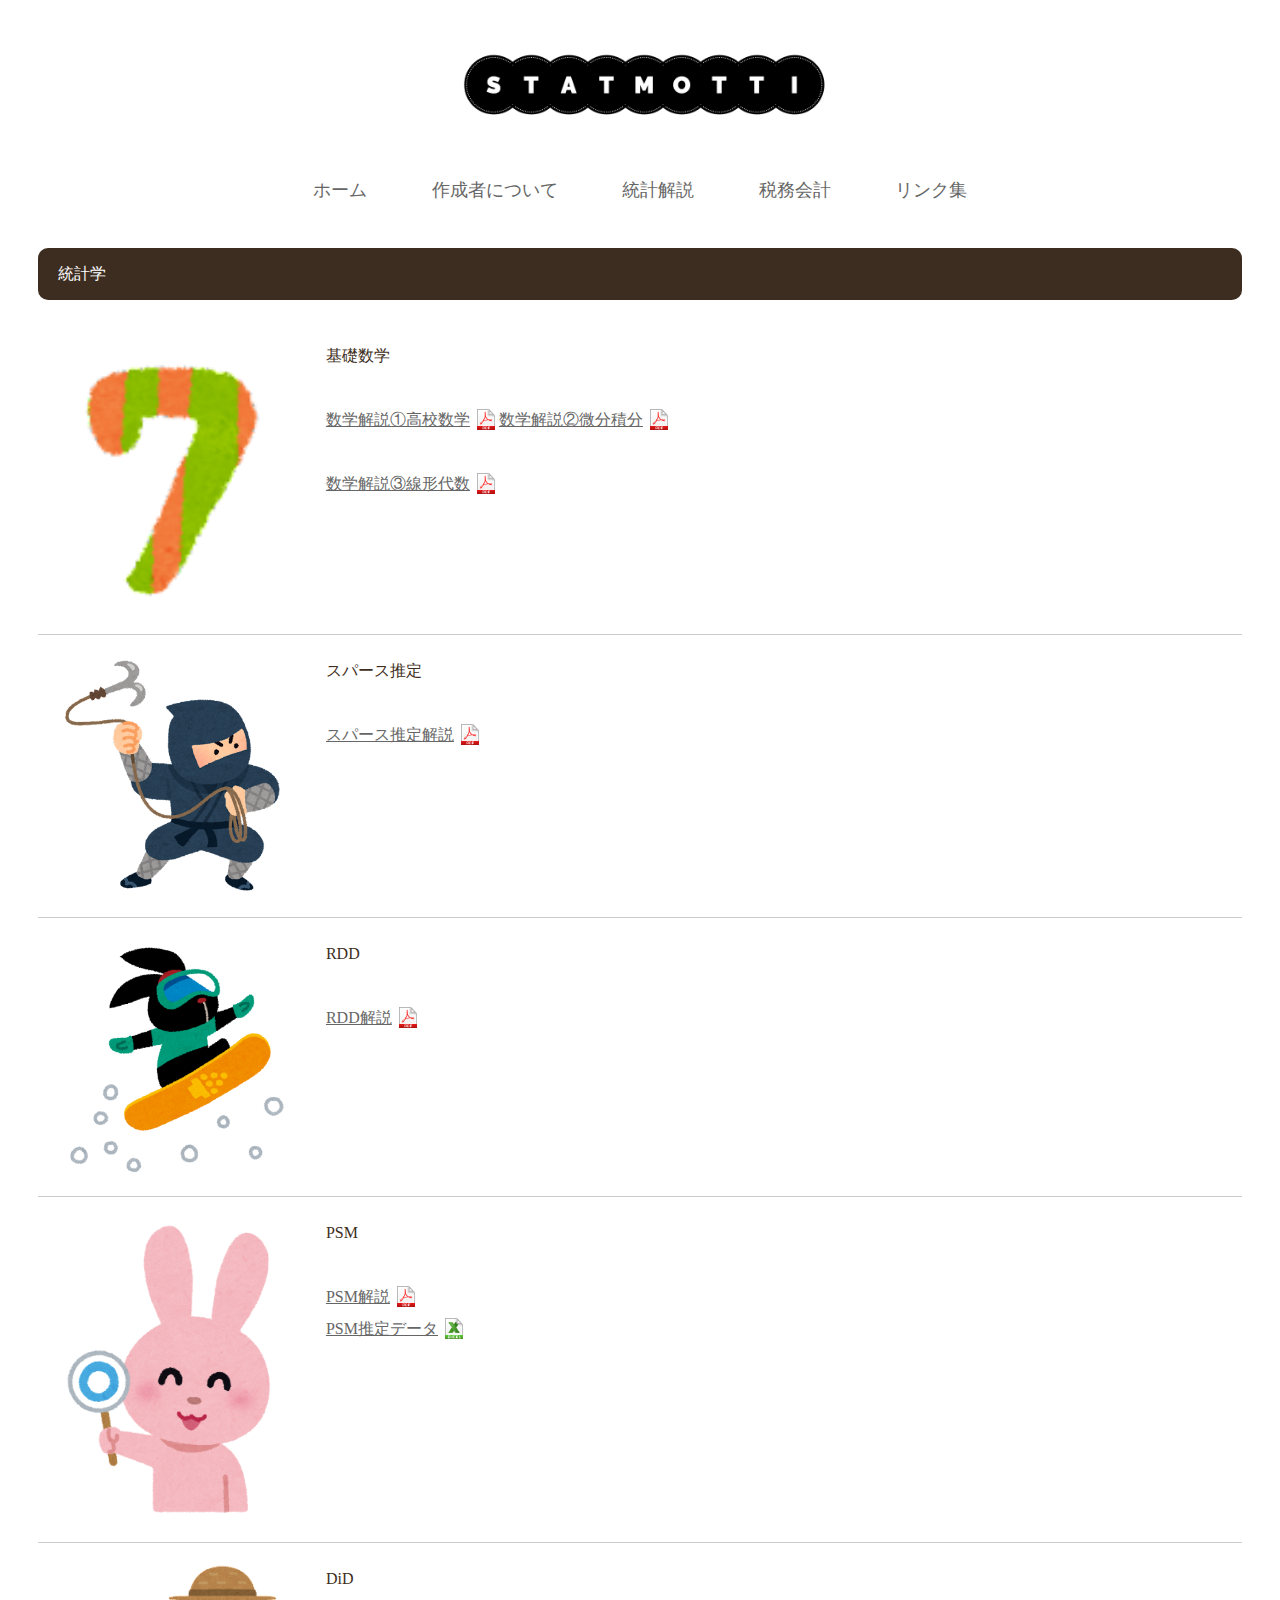
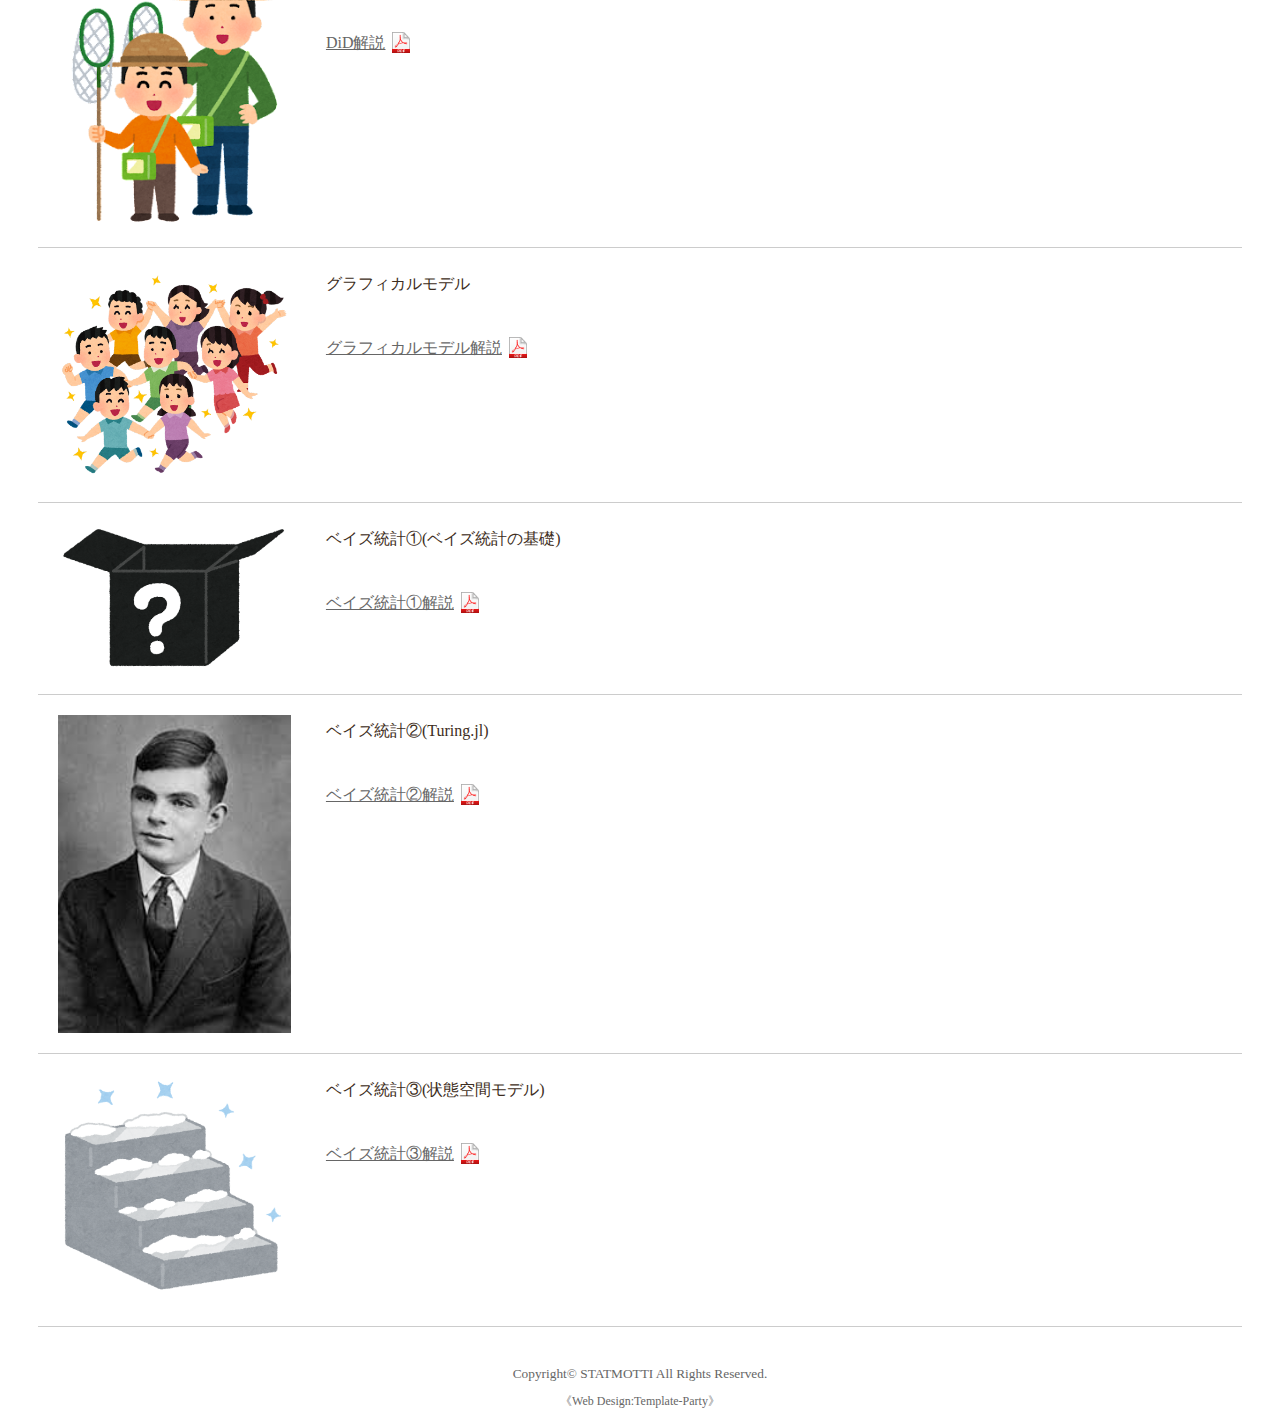
<file: homepage/motti6.github.io/gallery.html>
<!DOCTYPE html>
<html lang="ja">
  <head>
    <meta charset="UTF-8" />
    <meta http-equiv="X-UA-Compatible" content="IE=edge" />
    <title>渡部元博のHP</title>
    <meta name="viewport" content="width=device-width, initial-scale=1" />
    <meta name="description" content="渡部元博のHPです。" />
    <meta
      name="keywords"
      content="統計,会計,税金,データサイエンス,R,Julia"
    />
    <link rel="stylesheet" href="style.css" />
    <!--[if lt IE 9]>
      <script src="https://oss.maxcdn.com/html5shiv/3.7.2/html5shiv.min.js"></script>
      <script src="https://oss.maxcdn.com/respond/1.4.2/respond.min.js"></script>
    <![endif]-->
  </head>

  <body>
    <div id="container">
      <header>
        <h1 id="logo">
          <a href="index.html"
            ><img src="images/mlogo.png" alt="データ置き場"
          /></a>
        </h1>
      </header>

      <nav id="menubar">
        <ul>
          <li><a href="index.html">ホーム</a></li>
          <li><a href="about.html">作成者について</a></li>
          <li><a href="gallery.html">統計解説</a></li>
          <li><a href="tax.html">税務会計</a></li>
          <li><a href="link.html">リンク集</a></li>
        </ul>
      </nav>

      <div id="contents">
        <section>
          <h2>統計学</h2>
          
          <div class="list">
            <img src="images/number_7.png" />
            <h4>基礎数学</h4><br>
            <p> <a href="/files/math1.pdf" download="math1.pdf">数学解説①高校数学</a>
            <a href="/files/math2.pdf" download="math2.pdf">数学解説②微分積分</a></p><br>
            <a href="/files/math3.pdf" download="math3.pdf">数学解説③線形代数</a></p>
          </div>
          
          <div class="list">
            <img src="images/ninja_kaginawa.png" />
            <h4>スパース推定</h4><br>
            <p> <a href="/files/sparse.pdf" download="sparse.pdf">スパース推定解説</a></p>
          </div>

          <div class="list">
            <img src="images/pyoko01_snowboard.png" />
            <h4>RDD</h4><br>
            <p> <a href="/files/RDD.pdf" download="RDD.pdf">RDD解説</a></p>
          </div>

          <div class="list">
            <img src="images/animal_quiz_usagi_maru.png" />
            <h4>PSM</h4><br>
            <p> <a href="/files/PSM.pdf" download="RDD.pdf">PSM解説</a><br>
            <a href="/files/PSM.xlsx" download="RDD.xlsx">PSM推定データ</a></p>
          </div>

          <div class="list">
            <img src="images/mushitori_long_oyako.png" />
            <h4>DiD</h4><br>
            <p> <a href="/files/DiD.pdf" download="DiD.pdf">DiD解説</a><br>
          </div>

          <div class="list">
            <img src="images/kids_hashiru.png" />
            <h4>グラフィカルモデル</h4><br>
            <p> <a href="/files/graphicalmodel.pdf" download="graphicalmodel.pdf">グラフィカルモデル解説</a><br>
          </div>

          <div class="list">
            <img src="images/blackbox_question_open.png" />
            <h4>ベイズ統計①(ベイズ統計の基礎)</h4><br>
            <p> <a href="/files/bayes1.pdf" download="bayes1.pdf">ベイズ統計①解説</a><br>
          </div>

          <div class="list">
            <img src="images/Turing.jpeg"/>
            <h4>ベイズ統計②(Turing.jl)</h4><br>
            <p> <a href="/files/bayes2.pdf" download="bayes2.pdf">ベイズ統計②解説</a><br>
          </div>

          <div class="list">
            <img src="images/kaidan_snow.png" />
            <h4>ベイズ統計③(状態空間モデル)</h4><br>
            <p> <a href="/files/bayes3.pdf" download="bayes3.pdf">ベイズ統計③解説</a><br>
          </div>
      <!--/contents-->

      <footer>
        <small
          >Copyright&copy; <a href="index.html">STATMOTTI</a> All Rights
          Reserved.</small
        >
        <span class="pr"
          >《<a href="https://template-party.com/" target="_blank"
            >Web Design:Template-Party</a
          >》</span
        >
      </footer>
    </div>
    <!--/container-->
  </body>
</html>
</file>
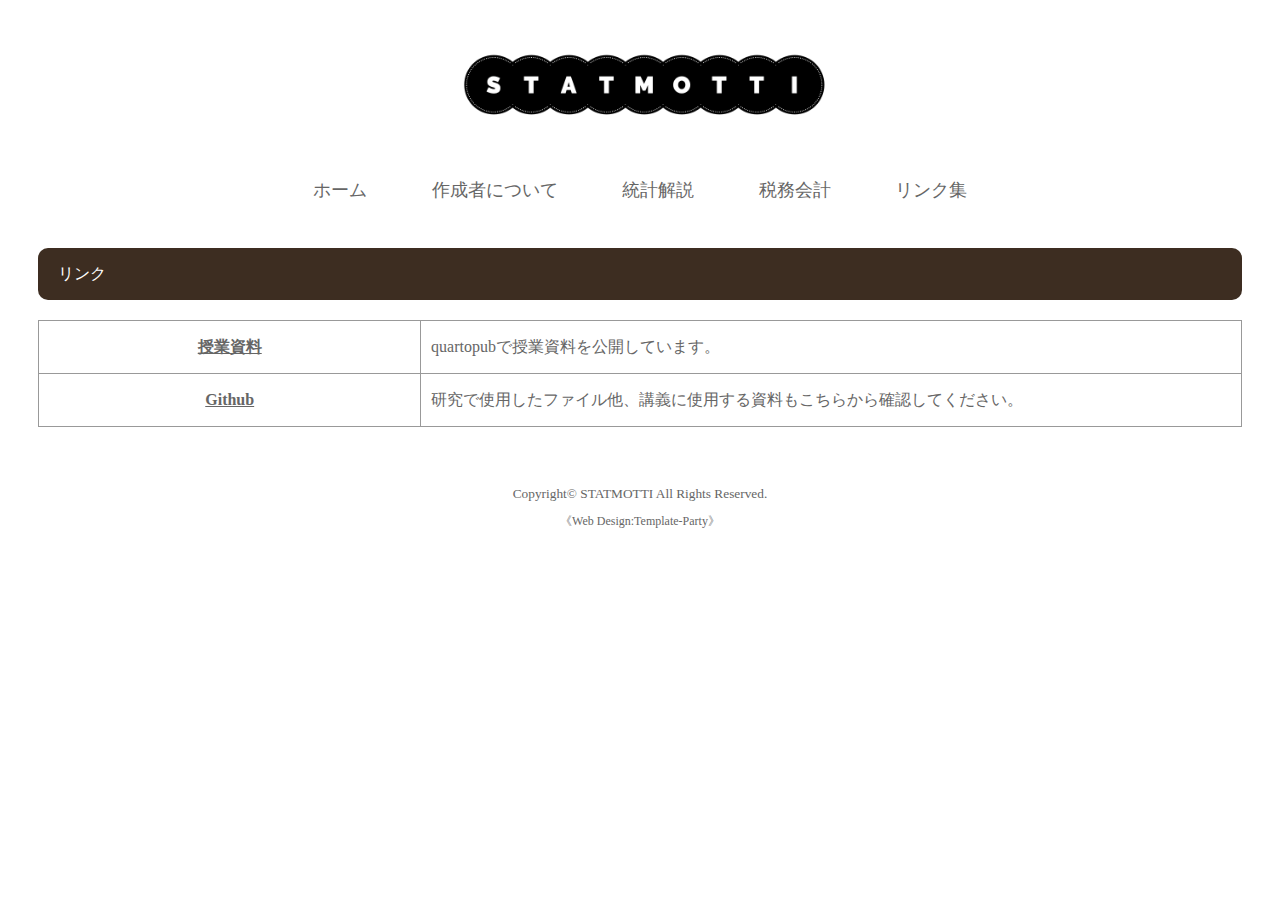
<file: homepage/motti6.github.io/link.html>
<!DOCTYPE html>
<html lang="ja">
<head>
<meta charset="UTF-8">
<meta http-equiv="X-UA-Compatible" content="IE=edge">
<title>渡部元博HP</title>
<meta name="viewport" content="width=device-width, initial-scale=1">
<meta name="description" content="渡部元博のHPです。" />
    <meta
      name="keywords"
      content="統計,会計,税金,データサイエンス,R,Julia"
    />
<link rel="stylesheet" href="style.css">
<!--[if lt IE 9]>
<script src="https://oss.maxcdn.com/html5shiv/3.7.2/html5shiv.min.js"></script>
<script src="https://oss.maxcdn.com/respond/1.4.2/respond.min.js"></script>
<![endif]-->
</head>

<body>

<div id="container">

<header>
<h1 id="logo"><a href="index.html"><img src="images/mlogo.png" alt="データ置き場"></a></h1>
</header>

<nav id="menubar">
<ul>
<li><a href="index.html">ホーム</a></li>
<li><a href="about.html">作成者について</a></li>
<li><a href="gallery.html">統計解説</a></li>
<li><a href="tax.html">税務会計</a></li>
<li><a href="link.html">リンク集</a></li>
</ul>
</nav>

<div id="contents">

<section>

<h2>リンク</h2>

<table class="ta1">
<tr>
<th><a href="
https://motti.quarto.pub">授業資料</a></th>
<td>quartopubで授業資料を公開しています。</td>
</tr>
<tr>
    <th><a href="https://github.com/motti6">Github</a></th>
    <td>研究で使用したファイル他、講義に使用する資料もこちらから確認してください。</td>
    </tr>

</tr>
</table>

</section>

</div>
<!--/contents-->

<footer>
<small>Copyright&copy; <a href="index.html">STATMOTTI</a> All Rights Reserved.</small>
<span class="pr">《<a href="https://template-party.com/" target="_blank">Web Design:Template-Party</a>》</span>
</footer>

</div>
<!--/container-->

</body>
</html>
</file>
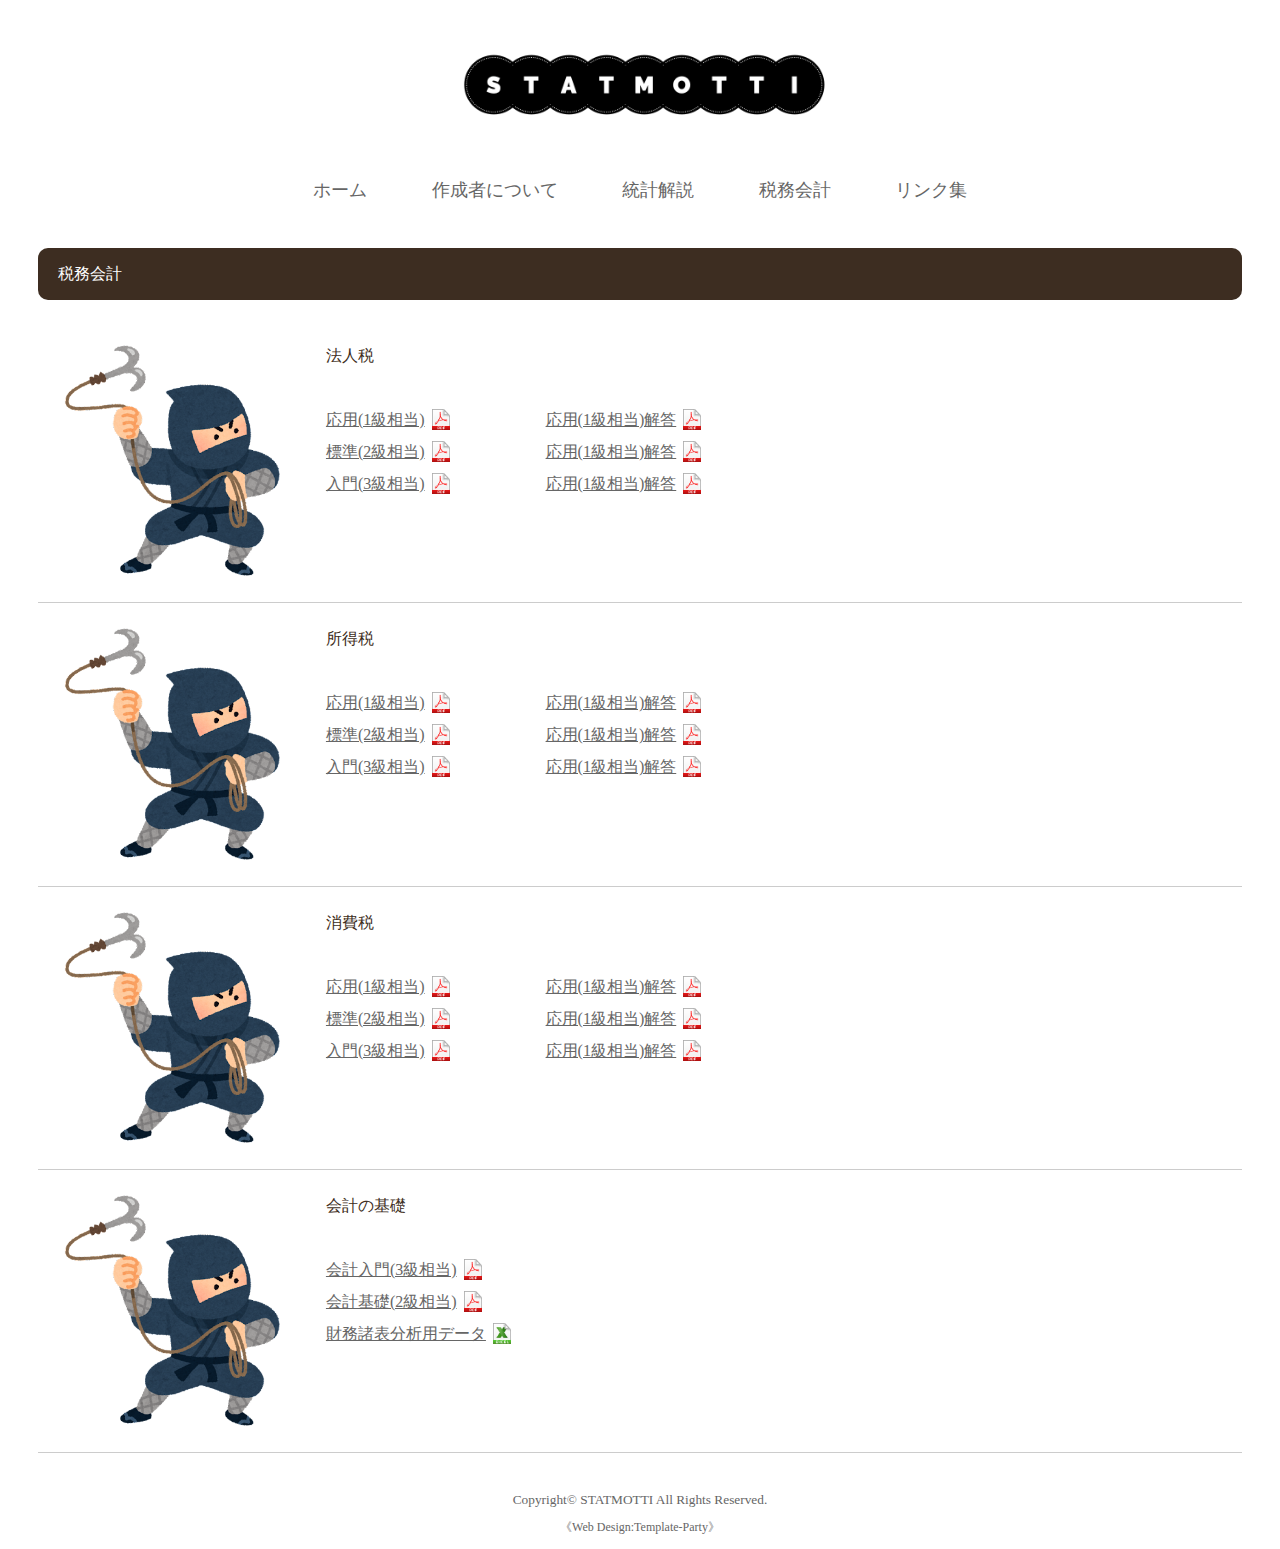
<file: homepage/motti6.github.io/tax.html>
<!DOCTYPE html>
<html lang="ja">
  <head>
    <meta charset="UTF-8" />
    <meta http-equiv="X-UA-Compatible" content="IE=edge" />
    <title>渡部元博のHP</title>
    <meta name="viewport" content="width=device-width, initial-scale=1" />
    <meta name="description" content="渡部元博のHPです。" />
    <meta
      name="keywords"
      content="統計,会計,税金,データサイエンス,R,Julia"
    />
    <link rel="stylesheet" href="style.css" />
    <!--[if lt IE 9]>
      <script src="https://oss.maxcdn.com/html5shiv/3.7.2/html5shiv.min.js"></script>
      <script src="https://oss.maxcdn.com/respond/1.4.2/respond.min.js"></script>
    <![endif]-->
  </head>

  <body>
    <div id="container">
      <header>
        <h1 id="logo">
          <a href="index.html"
            ><img src="images/mlogo.png" alt="データ置き場"
          /></a>
        </h1>
      </header>

      <nav id="menubar">
        <ul>
          <li><a href="index.html">ホーム</a></li>
          <li><a href="about.html">作成者について</a></li>
          <li><a href="gallery.html">統計解説</a></li>
          <li><a href="tax.html">税務会計</a></li>
          <li><a href="link.html">リンク集</a></li>
        </ul>
      </nav>

      <div id="contents">
        <section>
          <h2>税務会計</h2>

          <div class="list">
            <img src="images/ninja_kaginawa.png" />
            <h4>法人税</h4><br>
            <p> <a href="/files/manual.pdf" download="manual.pdf">応用(1級相当)</a>　　　　　　<a href="/files/manual.pdf" download="manual.pdf">応用(1級相当)解答</a><br>
                <a href="/files/manual.pdf" download="manual.pdf">標準(2級相当)</a>　　　　　　<a href="/files/manual.pdf" download="manual.pdf">応用(1級相当)解答</a><br>
                <a href="/files/manual.pdf" download="manual.pdf">入門(3級相当)</a>　　　　　　<a href="/files/manual.pdf" download="manual.pdf">応用(1級相当)解答</a><br>
          </div>

          <div class="list">
            <img src="images/ninja_kaginawa.png" />
            <h4>所得税</h4><br>
            <p> <a href="/files/manual.pdf" download="manual.pdf">応用(1級相当)</a>　　　　　　<a href="/files/manual.pdf" download="manual.pdf">応用(1級相当)解答</a><br>
                <a href="/files/manual.pdf" download="manual.pdf">標準(2級相当)</a>　　　　　　<a href="/files/manual.pdf" download="manual.pdf">応用(1級相当)解答</a><br>
                <a href="/files/manual.pdf" download="manual.pdf">入門(3級相当)</a>　　　　　　<a href="/files/manual.pdf" download="manual.pdf">応用(1級相当)解答</a><br>
          </div>

          <div class="list">
            <img src="images/ninja_kaginawa.png" />
            <h4>消費税</h4><br>
            <p> <a href="/files/manual.pdf" download="manual.pdf">応用(1級相当)</a>　　　　　　<a href="/files/manual.pdf" download="manual.pdf">応用(1級相当)解答</a><br>
                <a href="/files/manual.pdf" download="manual.pdf">標準(2級相当)</a>　　　　　　<a href="/files/manual.pdf" download="manual.pdf">応用(1級相当)解答</a><br>
                <a href="/files/manual.pdf" download="manual.pdf">入門(3級相当)</a>　　　　　　<a href="/files/manual.pdf" download="manual.pdf">応用(1級相当)解答</a>
          </div>

          <div class="list">
            <img src="images/ninja_kaginawa.png" />
            <h4>会計の基礎</h4><br>
            <p> <a href="/files/bayes1.pdf" download="bayes1.pdf">会計入門(3級相当)</a><br>
                <a href="/files/bayes1.pdf" download="bayes1.pdf">会計基礎(2級相当)</a><br>
            <a href="/files/bayes1.xlsx" download="bayes1.xlsx">財務諸表分析用データ</a></p>
          </div>
      <!--/contents-->

      <footer>
        <small
          >Copyright&copy; <a href="index.html">STATMOTTI</a> All Rights
          Reserved.</small
        >
        <span class="pr"
          >《<a href="https://template-party.com/" target="_blank"
            >Web Design:Template-Party</a
          >》</span
        >
      </footer>
    </div>
    <!--/container-->
  </body>
</html>
</file>
<file: style.css>
@charset "utf-8";


/*PC・タブレット・スマホ(全端末)共通設定
------------------------------------------------------------------------------------------------------------------------------------------------------*/

/*全体の設定
---------------------------------------------------------------------------*/

body {
	margin: 0px;
	padding: 0px;
	-webkit-text-size-adjust: none;
	color: #666;	/*全体の文字色*/
	font-family: "ヒラギノ角ゴ Pro W3", "Hiragino Kaku Gothic Pro", "メイリオ", Meiryo, Osaka, "ＭＳ Ｐゴシック","Nikukyu" "MS PGothic", sans-serif;	/*フォント種類*/
	font-size: 16px;	/*文字サイズ*/
	line-height: 2;		/*行間*/
	background: #fff;	/*背景色*/
}
h1,h2,h3,h4,h5,p,ul,ol,li,dl,dt,dd,form,figure,form,select,input,textarea {margin: 0px;padding: 0px;font-size: 100%;font-weight: normal;}
ul {list-style-type: none;}
ol {padding-left: 40px;padding-bottom: 15px;}
img {border: none;max-width: 100%;height: auto;vertical-align: middle;}
table {border-collapse:collapse;font-size: 100%;border-spacing: 0;}
iframe {width: 100%;}

/*リンク（全般）設定
---------------------------------------------------------------------------*/
a {
	color: #666;	/*リンクテキストの色*/
	transition: 0.3s;	/*マウスオン時の移り変わるまでの時間設定。0.3秒。*/
}
a:hover {
	color: #3d2d21;	/*マウスオン時の文字色*/
}

/*コンテナー（ホームページを囲む一番外側のブロック）
---------------------------------------------------------------------------*/
#container {
	max-width: 1400px;	/*ブロックの最大幅*/
	margin: 0 auto;
	padding: 0 3%;
}

/*ヘッダー（ロゴが入った最上段のブロック）
---------------------------------------------------------------------------*/
/*headerブロック*/
header {
	text-align: center;	/*内容を中央よせ*/
}
/*ロゴ画像設定*/
#logo img {
	width: 400px;	/*画像幅*/
	margin: 40px auto 40px;	/*ロゴの上と下に40pxスペースを空ける設定*/
}

/*トップページのメイン画像
---------------------------------------------------------------------------*/
/*画像ブロック*/
#mainimg img {
	border-radius: 10px;	/*角を丸くする指定。この１行を削除すれば角丸がなくなります。*/
	margin-bottom: 40px;	/*下に空けるスペース*/
}

/*メニュー
---------------------------------------------------------------------------*/
/*メニュー全体を囲むブロック*/
#menubar {
	text-align: center;		/*文字をセンタリング*/
	font-size: 18px;		/*文字サイズ*/
	margin-bottom: 40px;	/*下に空けるスペース*/
}
/*メニュー１個あたりの設定*/
#menubar li {
	display: inline;	/*横並びにする設定*/
}
#menubar li a {
	text-decoration: none;
	padding: 15px 30px;	/*各メニュー内の余白。上下に15px、左右に30pxあけるという意味。*/
}
/*マウスオン時の設定*/
#menubar li a:hover {
	color: #3d2d21;	/*文字色*/
	border-bottom: 4px solid #3d2d21;	/*下線の幅、線種、色*/
}

/*コンテンツ（見出しバーや文字などが入っているブロック）
---------------------------------------------------------------------------*/
/*コンテンツのh2タグの設定*/
#contents h2 {
	clear: both;
	margin-bottom: 20px;
	color: #fff;		/*文字色*/
	padding: 10px 20px;	/*上下、左右への余白*/
	background: #3d2d21;	/*背景色*/
	border-radius: 10px;	/*角を丸くする指定。この１行を削除すれば角丸がなくなります。*/
}
/*コンテンツのh3タグの設定*/
#contents h3 {
	clear: both;
	margin-bottom: 20px;
	padding: 8px 20px;	/*上下、左右への余白*/
	background: #fff;	/*背景色*/
	border: 1px solid #ccc;	/*枠線の幅、線種、色*/
	border-radius: 10px;	/*角を丸くする指定。この１行を削除すれば角丸がなくなります。*/
}
/*コンテンツのp(段落)タグ設定*/
#contents p {
	padding: 0px 20px 20px;	/*上、左右、下への余白*/
}
/*他。微調整。*/
#contents p + p {
	margin-top: -5px;
}
#contents h2 + p,
#contents h3 + p {
	margin-top: -10px;
}
#contents section + section {
	margin-top: 30px;
}

/*Galleryページ
---------------------------------------------------------------------------*/
/*各ブロックごとの設定*/
.list {
	overflow: hidden;
	border-bottom: 1px solid #ccc;	/*下線の幅、線種、色*/
	padding: 20px;	/*ボックス内の余白*/
}
/*h4見出しの設定*/
.list h4 {
	color: #3d2d21;	/*文字色*/
}
/*画像の設定*/
.list img {
	width: 20%;			/*画像幅*/
	float: left;		/*画像を左に回り込み*/
	margin-right: 3%	/*画像の右側に空けるスペース*/
}
/*段落タグ*/
.list p {
	padding: 0 !important;
}

/*フッター(ページ最下部のcopyrightのパーツ)設定
---------------------------------------------------------------------------*/
footer {
	clear: both;
	text-align: center;	/*文字をセンタリング*/
	padding: 30px 0px 10px;	/*上、左右、下へのボックス内の余白*/
}
footer a {
	text-decoration: none;
	border: none;
}
footer .pr {
	display: block;
}

/*トップページ内「更新情報・お知らせ」ブロック
---------------------------------------------------------------------------*/
/*ブロック全体の設定*/
#new dl {
	padding: 0px 20px;	/*上下、左右へのブロック内の余白*/
	margin-bottom: 20px;	/*ブロックの下(外側)に空ける余白*/
}
/*日付設定*/
#new dt {
	font-weight: bold;	/*太字にする設定。標準がいいならこの行削除。*/
	float: left;
	width: 8em;
}
/*記事設定*/
#new dd {
	padding-left: 8em;
}

/*テーブル
---------------------------------------------------------------------------*/
/*テーブル１行目に入った見出し部分（※caption）*/
.ta1 caption {
	border: 1px solid #999;	/*テーブルの枠線の幅、線種、色*/
	border-bottom: none;	/*下線だけ消す*/
	text-align: left;		/*文字を左寄せ*/
	background: #eee;		/*背景色*/
	font-weight: bold;		/*太字に*/
	padding: 10px;			/*ボックス内の余白*/
}
/*テーブル１行目に入った見出し部分（※tamidashi）*/
.ta1 th.tamidashi {
	width: auto;
	text-align: left;	/*左よせ*/
	background: #eee;	/*背景色*/
}
/*ta1テーブルブロック設定*/
.ta1 {
	table-layout: fixed;
	width: 100%;
	margin: 0 auto 20px;
}
.ta1, .ta1 td, .ta1 th {
	word-break: break-all;
	border: 1px solid #999;	/*テーブルの枠線の幅、線種、色*/
	padding: 10px;			/*テーブル内の余白*/
}
/*テーブルの左側ボックス*/
.ta1 th {
	text-align: center;	/*センタリング*/
	width: 30%;			/*幅*/
}

/*トップページのNEWアイコン
---------------------------------------------------------------------------*/
.newicon {
	background: #F00;	/*背景色*/
	color: #FFF;		/*文字色*/
	font-size: 70%;
	line-height: 1.5;
	padding: 2px 5px;
	border-radius: 2px;
	margin: 0px 5px;
	vertical-align: text-top;
}

/*その他
---------------------------------------------------------------------------*/
.look {background: #e5e5e5;padding: 5px 10px;border-radius: 4px;}
.mb15,.mb1em {margin-bottom: 15px;}
.color1 {color: #3d2d21;}
.pr {font-size: 12px;}
.wl {width: 96%;}
.ws {width: 50%;}
.c {text-align: center;}
.r {text-align: right;}
.l {text-align: left;}



/*画面幅580px以下の設定
------------------------------------------------------------------------------------------------------------------------------------------------------*/
@media screen and (max-width:580px){

/*全体の設定
---------------------------------------------------------------------------*/
body {
	font-size: 12px;	/*文字サイズ*/
	line-height: 1.5;	/*行間*/
}

/*メニュー
---------------------------------------------------------------------------*/
/*メニュー１個あたりの設定*/
#menubar li {
	display: block;	/*縦並びにする設定*/
	margin-bottom: 10px;
}
#menubar li a {
	text-decoration: none;
	padding: 8px 30px;	/*各メニュー内の余白。*/
}

/*Galleryページ
---------------------------------------------------------------------------*/
/*各ブロックごとの設定*/
.list {
	padding: 10px;	/*ボックス内の余白*/
}

/*その他
---------------------------------------------------------------------------*/
.ws,.wl {width: 94%;}

}

/*アイコンの設定
---------------------------------------------------------------------------*/
a[download$=".pdf"] {
	padding: 7px 25px 7px 0;
	background: url(./images/icon_pdf.png) right center/18px auto no-repeat;
}
a[download$=".xlsx"] {
	padding: 7px 25px 7px 0;
	background: url(./images/icon_xlsx.png) right center/18px auto no-repeat;
}
</file>
<file: homepage/motti6.github.io/style.css>
@charset "utf-8";


/*PC・タブレット・スマホ(全端末)共通設定
------------------------------------------------------------------------------------------------------------------------------------------------------*/

/*全体の設定
---------------------------------------------------------------------------*/

body {
	margin: 0px;
	padding: 0px;
	-webkit-text-size-adjust: none;
	color: #666;	/*全体の文字色*/
	font-family: "ヒラギノ角ゴ Pro W3", "Hiragino Kaku Gothic Pro", "メイリオ", Meiryo, Osaka, "ＭＳ Ｐゴシック","Nikukyu" "MS PGothic", sans-serif;	/*フォント種類*/
	font-size: 16px;	/*文字サイズ*/
	line-height: 2;		/*行間*/
	background: #fff;	/*背景色*/
}
h1,h2,h3,h4,h5,p,ul,ol,li,dl,dt,dd,form,figure,form,select,input,textarea {margin: 0px;padding: 0px;font-size: 100%;font-weight: normal;}
ul {list-style-type: none;}
ol {padding-left: 40px;padding-bottom: 15px;}
img {border: none;max-width: 100%;height: auto;vertical-align: middle;}
table {border-collapse:collapse;font-size: 100%;border-spacing: 0;}
iframe {width: 100%;}

/*リンク（全般）設定
---------------------------------------------------------------------------*/
a {
	color: #666;	/*リンクテキストの色*/
	transition: 0.3s;	/*マウスオン時の移り変わるまでの時間設定。0.3秒。*/
}
a:hover {
	color: #3d2d21;	/*マウスオン時の文字色*/
}

/*コンテナー（ホームページを囲む一番外側のブロック）
---------------------------------------------------------------------------*/
#container {
	max-width: 1400px;	/*ブロックの最大幅*/
	margin: 0 auto;
	padding: 0 3%;
}

/*ヘッダー（ロゴが入った最上段のブロック）
---------------------------------------------------------------------------*/
/*headerブロック*/
header {
	text-align: center;	/*内容を中央よせ*/
}
/*ロゴ画像設定*/
#logo img {
	width: 400px;	/*画像幅*/
	margin: 40px auto 40px;	/*ロゴの上と下に40pxスペースを空ける設定*/
}

/*トップページのメイン画像
---------------------------------------------------------------------------*/
/*画像ブロック*/
#mainimg img {
	border-radius: 10px;	/*角を丸くする指定。この１行を削除すれば角丸がなくなります。*/
	margin-bottom: 40px;	/*下に空けるスペース*/
}

/*メニュー
---------------------------------------------------------------------------*/
/*メニュー全体を囲むブロック*/
#menubar {
	text-align: center;		/*文字をセンタリング*/
	font-size: 18px;		/*文字サイズ*/
	margin-bottom: 40px;	/*下に空けるスペース*/
}
/*メニュー１個あたりの設定*/
#menubar li {
	display: inline;	/*横並びにする設定*/
}
#menubar li a {
	text-decoration: none;
	padding: 15px 30px;	/*各メニュー内の余白。上下に15px、左右に30pxあけるという意味。*/
}
/*マウスオン時の設定*/
#menubar li a:hover {
	color: #3d2d21;	/*文字色*/
	border-bottom: 4px solid #3d2d21;	/*下線の幅、線種、色*/
}

/*コンテンツ（見出しバーや文字などが入っているブロック）
---------------------------------------------------------------------------*/
/*コンテンツのh2タグの設定*/
#contents h2 {
	clear: both;
	margin-bottom: 20px;
	color: #fff;		/*文字色*/
	padding: 10px 20px;	/*上下、左右への余白*/
	background: #3d2d21;	/*背景色*/
	border-radius: 10px;	/*角を丸くする指定。この１行を削除すれば角丸がなくなります。*/
}
/*コンテンツのh3タグの設定*/
#contents h3 {
	clear: both;
	margin-bottom: 20px;
	padding: 8px 20px;	/*上下、左右への余白*/
	background: #fff;	/*背景色*/
	border: 1px solid #ccc;	/*枠線の幅、線種、色*/
	border-radius: 10px;	/*角を丸くする指定。この１行を削除すれば角丸がなくなります。*/
}
/*コンテンツのp(段落)タグ設定*/
#contents p {
	padding: 0px 20px 20px;	/*上、左右、下への余白*/
}
/*他。微調整。*/
#contents p + p {
	margin-top: -5px;
}
#contents h2 + p,
#contents h3 + p {
	margin-top: -10px;
}
#contents section + section {
	margin-top: 30px;
}

/*Galleryページ
---------------------------------------------------------------------------*/
/*各ブロックごとの設定*/
.list {
	overflow: hidden;
	border-bottom: 1px solid #ccc;	/*下線の幅、線種、色*/
	padding: 20px;	/*ボックス内の余白*/
}
/*h4見出しの設定*/
.list h4 {
	color: #3d2d21;	/*文字色*/
}
/*画像の設定*/
.list img {
	width: 20%;			/*画像幅*/
	float: left;		/*画像を左に回り込み*/
	margin-right: 3%	/*画像の右側に空けるスペース*/
}
/*段落タグ*/
.list p {
	padding: 0 !important;
}

/*フッター(ページ最下部のcopyrightのパーツ)設定
---------------------------------------------------------------------------*/
footer {
	clear: both;
	text-align: center;	/*文字をセンタリング*/
	padding: 30px 0px 10px;	/*上、左右、下へのボックス内の余白*/
}
footer a {
	text-decoration: none;
	border: none;
}
footer .pr {
	display: block;
}

/*トップページ内「更新情報・お知らせ」ブロック
---------------------------------------------------------------------------*/
/*ブロック全体の設定*/
#new dl {
	padding: 0px 20px;	/*上下、左右へのブロック内の余白*/
	margin-bottom: 20px;	/*ブロックの下(外側)に空ける余白*/
}
/*日付設定*/
#new dt {
	font-weight: bold;	/*太字にする設定。標準がいいならこの行削除。*/
	float: left;
	width: 8em;
}
/*記事設定*/
#new dd {
	padding-left: 8em;
}

/*テーブル
---------------------------------------------------------------------------*/
/*テーブル１行目に入った見出し部分（※caption）*/
.ta1 caption {
	border: 1px solid #999;	/*テーブルの枠線の幅、線種、色*/
	border-bottom: none;	/*下線だけ消す*/
	text-align: left;		/*文字を左寄せ*/
	background: #eee;		/*背景色*/
	font-weight: bold;		/*太字に*/
	padding: 10px;			/*ボックス内の余白*/
}
/*テーブル１行目に入った見出し部分（※tamidashi）*/
.ta1 th.tamidashi {
	width: auto;
	text-align: left;	/*左よせ*/
	background: #eee;	/*背景色*/
}
/*ta1テーブルブロック設定*/
.ta1 {
	table-layout: fixed;
	width: 100%;
	margin: 0 auto 20px;
}
.ta1, .ta1 td, .ta1 th {
	word-break: break-all;
	border: 1px solid #999;	/*テーブルの枠線の幅、線種、色*/
	padding: 10px;			/*テーブル内の余白*/
}
/*テーブルの左側ボックス*/
.ta1 th {
	text-align: center;	/*センタリング*/
	width: 30%;			/*幅*/
}

/*トップページのNEWアイコン
---------------------------------------------------------------------------*/
.newicon {
	background: #F00;	/*背景色*/
	color: #FFF;		/*文字色*/
	font-size: 70%;
	line-height: 1.5;
	padding: 2px 5px;
	border-radius: 2px;
	margin: 0px 5px;
	vertical-align: text-top;
}

/*その他
---------------------------------------------------------------------------*/
.look {background: #e5e5e5;padding: 5px 10px;border-radius: 4px;}
.mb15,.mb1em {margin-bottom: 15px;}
.color1 {color: #3d2d21;}
.pr {font-size: 12px;}
.wl {width: 96%;}
.ws {width: 50%;}
.c {text-align: center;}
.r {text-align: right;}
.l {text-align: left;}



/*画面幅580px以下の設定
------------------------------------------------------------------------------------------------------------------------------------------------------*/
@media screen and (max-width:580px){

/*全体の設定
---------------------------------------------------------------------------*/
body {
	font-size: 12px;	/*文字サイズ*/
	line-height: 1.5;	/*行間*/
}

/*メニュー
---------------------------------------------------------------------------*/
/*メニュー１個あたりの設定*/
#menubar li {
	display: block;	/*縦並びにする設定*/
	margin-bottom: 10px;
}
#menubar li a {
	text-decoration: none;
	padding: 8px 30px;	/*各メニュー内の余白。*/
}

/*Galleryページ
---------------------------------------------------------------------------*/
/*各ブロックごとの設定*/
.list {
	padding: 10px;	/*ボックス内の余白*/
}

/*その他
---------------------------------------------------------------------------*/
.ws,.wl {width: 94%;}

}

/*アイコンの設定
---------------------------------------------------------------------------*/
a[download$=".pdf"] {
	padding: 7px 25px 7px 0;
	background: url(./images/icon_pdf.png) right center/18px auto no-repeat;
}
a[download$=".xlsx"] {
	padding: 7px 25px 7px 0;
	background: url(./images/icon_xlsx.png) right center/18px auto no-repeat;
}
</file>
